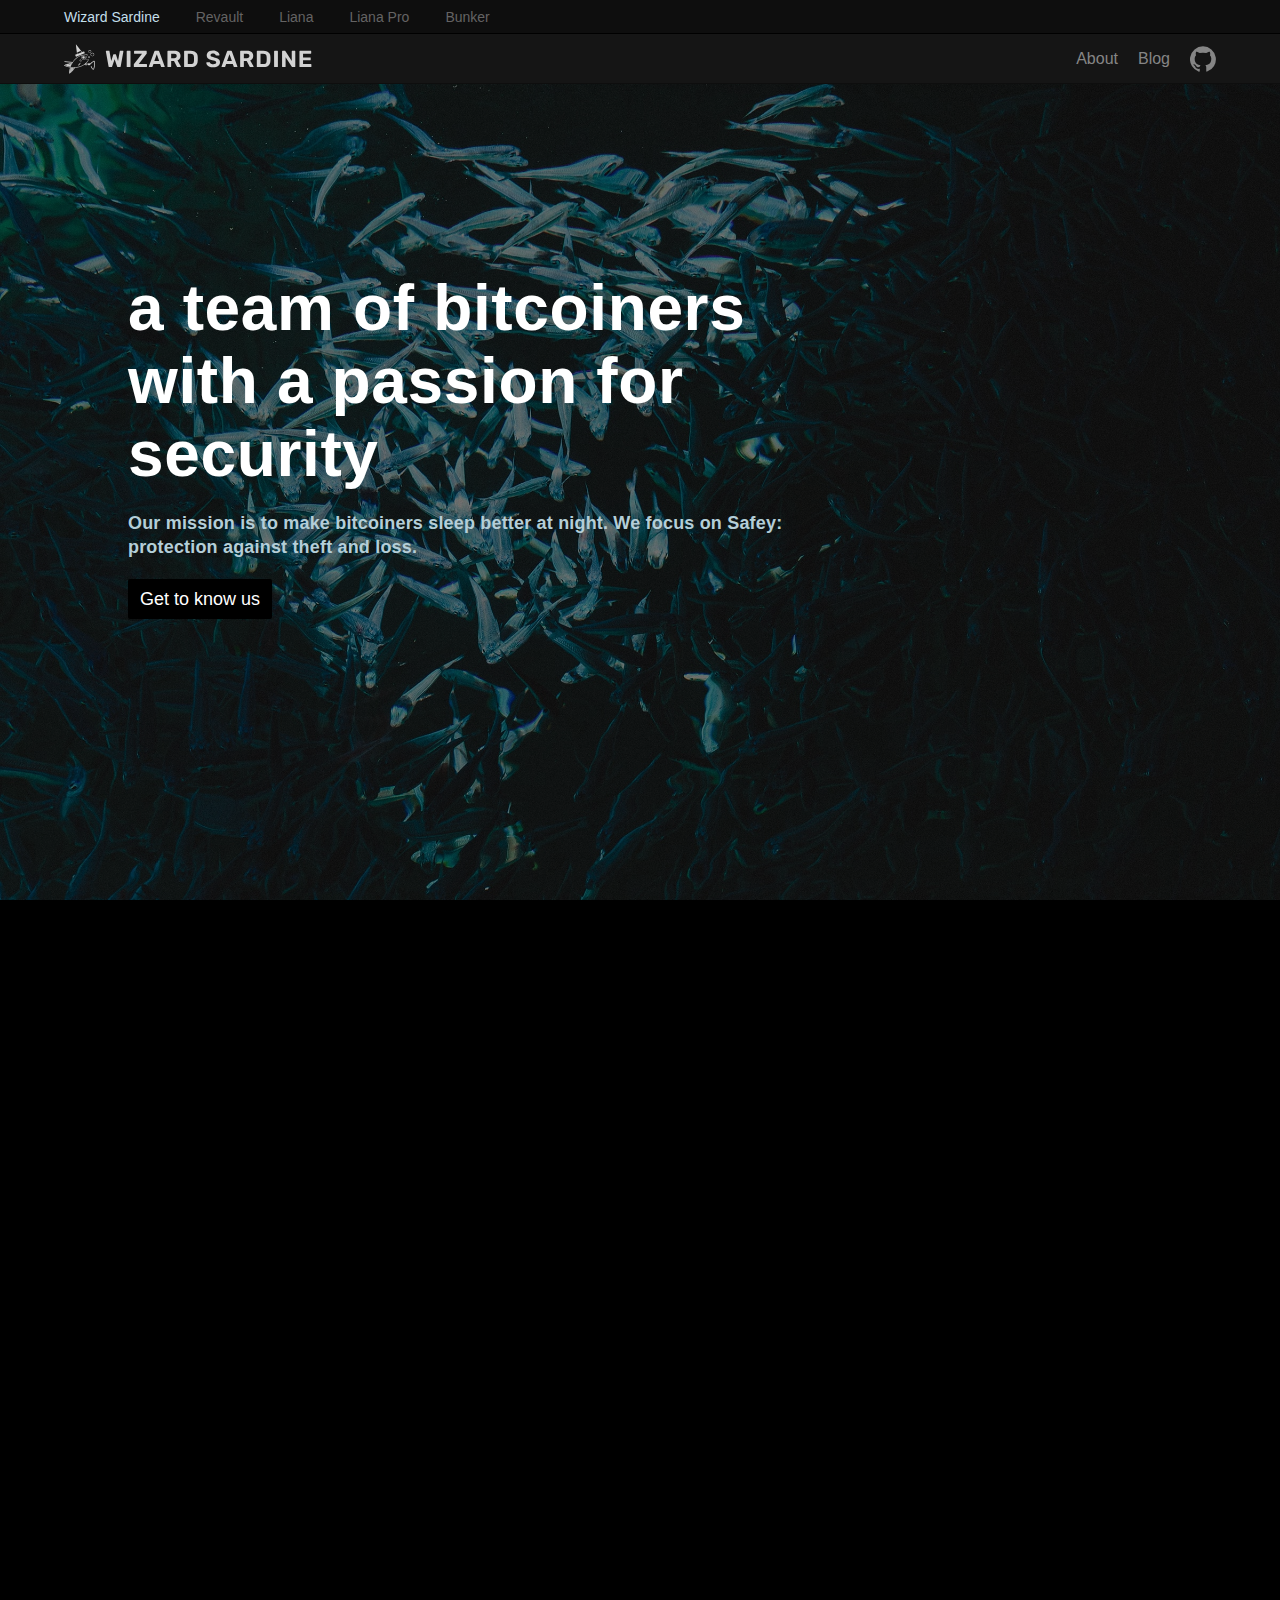
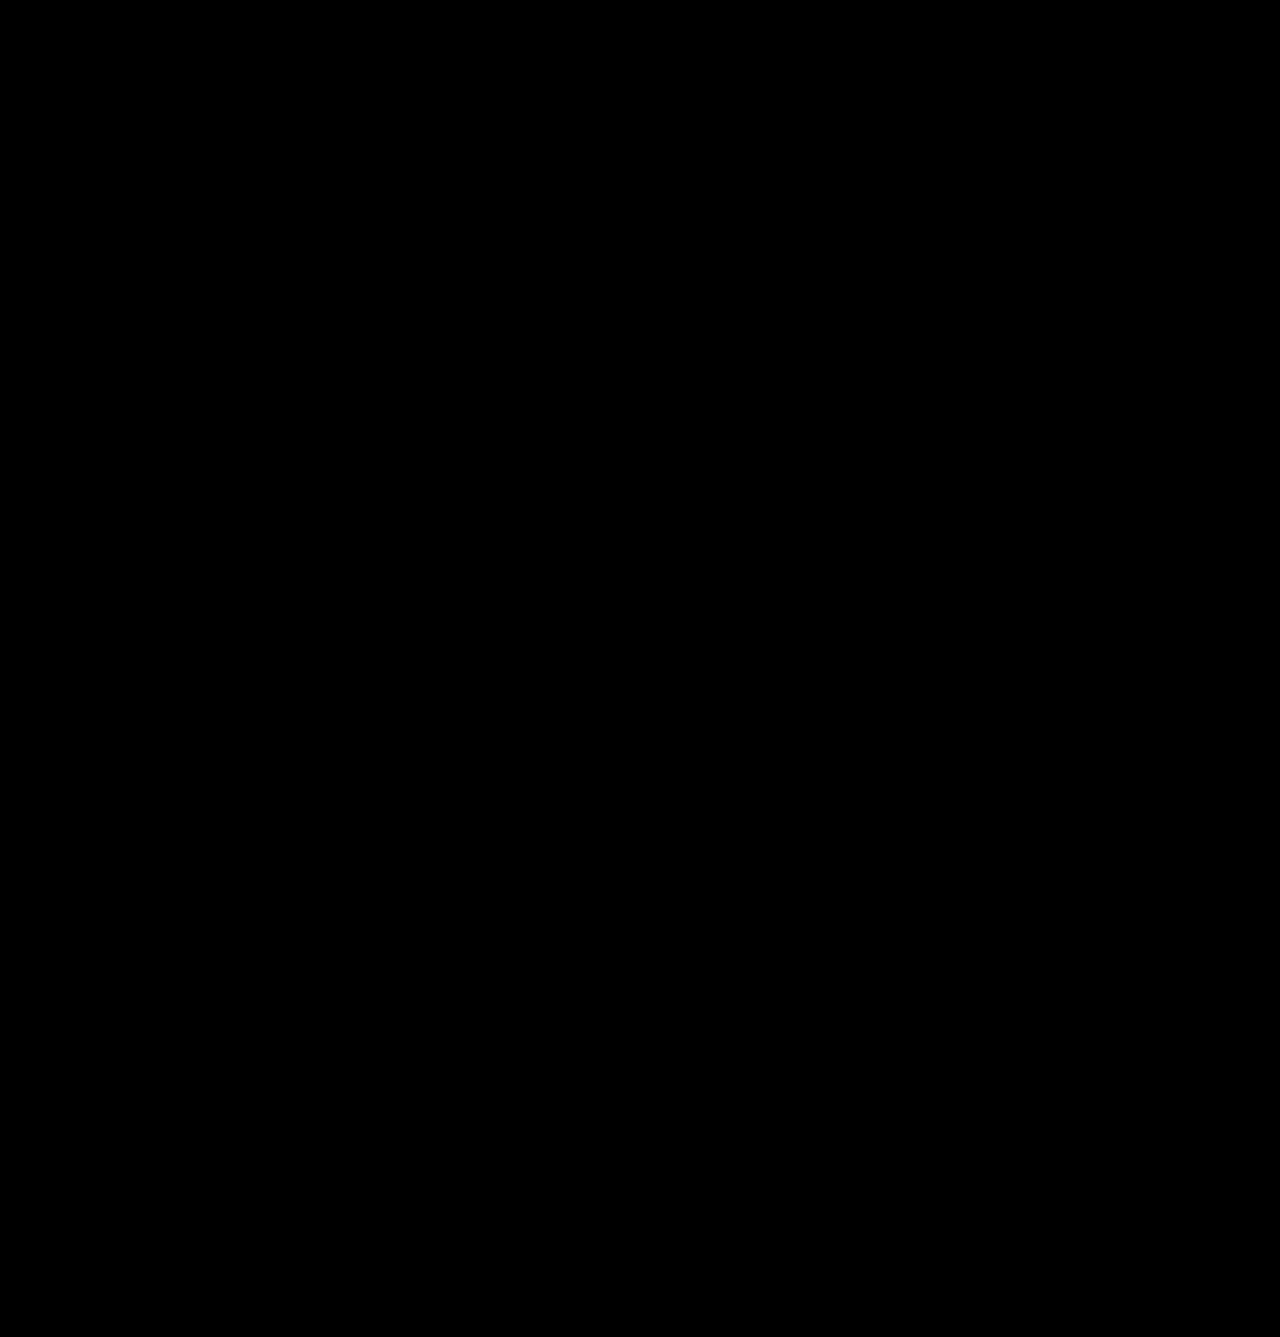
<file: index.html>
<!DOCTYPE html>
<html lang="en">

<head>
    <meta charset="UTF-8">
    <meta http-equiv="X-UA-Compatible" content="IE=edge">
    <meta name="viewport" content="width=device-width, initial-scale=1.0">
    <meta name="description" content="a team of bitcoiners with a passion for security" />
    <meta name="keywords" content="WIZARD SARDINE REVAULT CUSTODY BITCOIN SOLUTION PROTOCOL SECURE" />
    <meta name="author" content="India Rodeia" />
    <!-- For social sharing -->
    <meta property="og:url" content="https://www.revault.dev" />
    <meta property="og:title" content="Revault" />
    <meta property="og:description" content="a team of bitcoiners with a passion for security" />
    <!-- TODO: social sharing -->
    <meta property="og:image"
        content="https://terinovazores.pt/sites/default/files/portfolio/Revault_logo_couleur.png" />
    <meta property="og:site_name" content="Wizard Sardine - a team of bitcoiners with a passion for security" />
    <meta property="og:type" content="website" />
    <meta name="twitter:title" content="Wizard Sardine" />
    <meta name="twitter:site" content="https://twitter.com/revaultdev" />
    <meta name="twitter:description" content="a team of bitcoiners with a passion for security," />
    <meta name="twitter:card" content="summary" />
    <!-- Favicon -->
    <link rel="apple-touch-icon" sizes="180x180" href="assets/favicon/apple-touch-icon.png">
    <link rel="icon" type="image/png" sizes="32x32" href="assets/favicon/favicon-32x32.png">
    <link rel="icon" type="image/png" sizes="16x16" href="assets/favicon/favicon-16x16.png">
    <link rel="mask-icon" href="assets/favicon/safari-pinned-tab.svg" color="#000000">
    <link rel="shortcut icon" href="assets/favicon/favicon.ico">
    <meta name="msapplication-TileColor" content="#000000">
    <meta name="msapplication-config" content="assets/favicon/browserconfig.xml">
    <meta name="theme-color" content="#ffffff">
    <link rel="icon" type="image/x-icon" href="assets/favicon/favicon.ico">

    <!-- TODO: fix font imports -->
    <link href="https://fonts.cdnfonts.com/css/satoshi" rel="stylesheet">
    <link rel="preconnect" href="https://fonts.googleapis.com">
    <link rel="preconnect" href="https://fonts.gstatic.com" crossorigin>
    <link
        href="https://fonts.googleapis.com/css2?family=Poppins:ital,wght@0,200;0,300;0,400;0,500;0,600;0,700;0,800;0,900;1,200;1,300;1,400;1,500;1,600;1,700;1,800;1,900&display=swap"
        rel="stylesheet">
    <!-- Styles -->
    <link rel="stylesheet" href="css/style.css">
    <title>Wizard Sardine</title>
</head>

<body>
    <header>

        <div class="top-header">
            <nav id="products-menu">
                <ul>
                    <li class="product-menu-item active"><a title="Wizard Sardine" href="#">Wizard Sardine</a></li>
                    <li class="product-menu-item"><a title="Revault" href="https://revault.dev/"
                            target="_blank">Revault</a></li>
                    <li class="product-menu-item disabled"><a title="Liana" href="#">Liana</a></li>
                    <li class="product-menu-item disabled"><a title="Liana Pro" href="#">Liana Pro</a></li>
                    <li class="product-menu-item disabled"><a title="Bunker" href="#">Bunker</a></li>
                </ul>

            </nav>
        </div>

        <div class="bottom-header">

            <a href="#banner">
                <div class="logo-and-text">
                    <img src="assets/images/logo_wizardsardine.svg" id="main-logo" alt="Wizard Sardine Logo">
                    <img src="assets/images/text_wizardsardine.svg" id="logo-name" alt="Wizard Sardine">
                    <!-- <p id="logo-name">Wizard Sardine</p> -->
                </div>
            </a>

            <nav id="desktop-menu">
                <ul>
                    <li class="menu-item"><a title="About" href="html/about.html">About</a></li>
                    <li class="menu-item"><a title="Blog" href="html/blog.html">Blog</a></li>
                    <li class="menu-item menu-git"><a title="Github" href="https://github.com/revault" target="_blank">
                            <img src="assets/images/icons/icon_github_grey.svg" alt="Github"></a>
                    </li>
                </ul>

            </nav>

            <!-- Icon Menu Hamburguer -->
            <!--  <div id="icon-hamburguer">
                <span></span>
                <span></span>
                <span></span>
                <span></span>
            </div> -->
            <!-- Menu mobile -->
            <!-- <div id="mobile-menu">
                <nav>
                    <ul>
                        <li class="mobile-menu-item"><a title="What is Revault" href="#whatIsRevault">What is
                                Revault</a>
                        </li>
                        <li class="mobile-menu-item"><a title="How does it work" href="#howItWorks">How does it work</a>
                        </li>
                        <li class="mobile-menu-item disabled"><a title="Wizardsardine">Wizardsardine <span
                                    id="coming-text">(soon!)</span></a>
                        </li>
                        <li class="mobile-menu-item"><a title="Get in touch" href="#call2action">Get in touch</a></li>
                    </ul>
                </nav>
            </div>
        </div> -->

    </header>

    <main>
        <section id="banner">
            <div class="overlay">
                <div class="banner-wrapper">
                    <h1>a team of bitcoiners with a passion for security</h1>
                    <p class="description">Our mission is to make bitcoiners sleep better at night. We focus on Safey:
                        protection against theft and loss.</p>
                    <a title="Get to know us" href="html/about.html" class="btn-primary">Get to know us</a>
                </div>
            </div>
            </div>
        </section>

        <section id="solutions">

            <h2>solutions</h2>

            <div class="flex-grid">

                <div class="gradient-wrapper">
                    <div class="card">
                        <div class="img-holder revault">
                            <div class="overlay">
                                <img src="assets/images/logo_revault_white.svg" alt="Revault">
                            </div>
                        </div>
                        <div class="card-text-area">
                            <h4>Revault</h4>
                            <p>A complete custody solution using Bitcoin smart contracts.</p>
                        </div>
                    </div>
                </div>
                <div class="gradient-wrapper">
                    <div class="card">
                        <div class="corner-coming-soon">
                            <h5>Liana Pro</h5>
                            <span>(Coming soon!)</span>
                        </div>
                        <div class="img-holder liana">
                            <div class="overlay">
                                <img src="assets/images/logo_liana.svg" alt="Liana">
                            </div>
                        </div>
                        <div class="card-text-area">
                            <h4>Liana</h4>
                            <p>A modern wallet for inheritance, backups, and more.</p>
                        </div>
                    </div>
                </div>
                <div class="gradient-wrapper">
                    <div class="card">
                        <div class="img-holder bunker">
                            <div class="overlay">
                                <img src="assets/images/logo_bunker.svg" alt="Bunker">
                            </div>
                        </div>
                        <div class="card-text-area">
                            <h4>Bunker</h4>
                            <p>A Bunker with nice people in it that provide every service you mays need.</p>
                        </div>
                    </div>
                </div>
            </div>
        </section>

        <!-- 2nd option Solutions -->
        <!-- <section id="solutions-opt2">

            <h2>solutions</h2>

            <div class="grid-solutions">
                <div class="gradient-wrapper">
                    <div class="each-solution revault">
                        <div class="overlay">
                            <h4>Revault</h4>
                            <p class="description-solution">A complete custody solution using Bitcoin smart contracts.
                            </p>
                        </div>
                    </div>
                </div>
                <div class="gradient-wrapper">
                    <div class="each-solution liana">
                        <div class="overlay">
                            <h4>Liana</h4>
                            <p class="description-solution">A modern wallet for inheritance, backups, and more.
                            </p>
                        </div>
                    </div>
                </div>
                <div class="gradient-wrapper">
                    <div class="each-solution bunker">
                        <div class="overlay">
                            <h4>Bunker</h4>
                            <p class="description-solution">A Bunker with nice people in it that provide every service
                                you mays need.
                            </p>
                        </div>
                    </div>
                </div>
                <div class="gradient-wrapper">
                    <div class="each-solution lianapro">
                        <div class="overlay">
                            <h4>Liana Pro</h4>
                            <p class="description-solution">The pro version of a modern wallet for inheritance, backups,
                                and more.
                            </p>
                        </div>
                    </div>
                </div>
            </div>
        </section> -->

        <section id="contact">

            <h2>let's talk</h2>
            <p class="contact-description">Want to know more about our solutions? Our company? Or just want to know
                something? Drop us an email below</p>
            <a class="btn-primary btn-icon" href="#" target="_blank">
                hello@wizardsardine.com
                <img src="assets/images/icons/icon_mail.svg">
            </a>

        </section>

        <section id="blog-recent">

            <h2>Learn more with us</h2>

            <div class="flex-grid">

                <div class="card">
                    <div class="img-holder">
                        <img class="cover-img" src="assets/images/blog.jpg" alt="Article Image">
                        <div class="chips-wrapper">
                            <div class="chip">Bitcoin</div>
                            <div class="chip">Mining</div>
                        </div>
                    </div>
                    <div class="card-text-area">
                        <h4>Mining Your Own Bitcoin: Why Do It?</h4>
                        <p>There are lots of reasons why someone chooses to mine bitcoin. This article overviews the
                            most common incentives to be a miner.</p>
                        <a class="btn-read" href="html/blog.html">Read the article > </a>
                    </div>
                </div>
                <div class="card">
                    <div class="img-holder">
                        <img class="cover-img" src="assets/images/blog.jpg" alt="Article Image">
                        <div class="chips-wrapper">
                            <div class="chip">Bitcoin</div>
                            <div class="chip">Mining</div>
                        </div>
                    </div>
                    <div class="card-text-area">
                        <h4>Mining Your Own Bitcoin: Why Do It?</h4>
                        <p>There are lots of reasons why someone chooses to mine bitcoin. This article overviews the
                            most common incentives to be a miner.</p>
                        <a class="btn-read" href="html/blog.html">Read the article > </a>

                    </div>
                </div>
                <div class="card">
                    <div class="img-holder">
                        <img class="cover-img" src="assets/images/blog.jpg" alt="Article Image">
                        <div class="chips-wrapper">
                            <div class="chip">Bitcoin</div>
                            <div class="chip">Mining</div>
                        </div>
                    </div>
                    <div class="card-text-area">
                        <h4>Mining Your Own Bitcoin: Why Do It?</h4>
                        <p>There are lots of reasons why someone chooses to mine bitcoin. This article overviews the
                            most common incentives to be a miner.</p>
                        <a class="btn-read" href="html/blog.html">Read the article > </a>
                    </div>
                </div>
            </div>

        </section>



    </main>

    <footer>
        <div class="logo-wrapper">
            <img src="assets/images/logo_wizardsardine.svg" alt="Wizard Sardine Logo">
            <h6 class="logo-name">Wizard Sardine</h6>
            <p id="credits"> © 2022 Wizardsardine LDA</p>
        </div>

        <div class="footer-menu">
            <div class="each-col">
                <ul>
                    <li><a title="Revault" href="https://revault.dev/" target="_blank">Revault</a></li>
                    <li><a title="Liana" href="#">Liana</a></li>
                    <li class="disabled"><a title="Liana Pro" href="#">Liana Pro</a></li>
                    <li class="disabled"><a title="Maxi" href="#">Maxi</a></li>
                    <li><a title="Bunker" href="#">Bunker</a></li>
                </ul>
            </div>
            <div class="each-col">
                <ul>
                    <li><a title="Contact" href="#">Contact</a></li>
                    <li><a title="About" href="#">About</a></li>
                    <li><a title="Blog" href="#">Blog</a></li>
                </ul>
            </div>
            <div class="each-col">
                <h6>Follow us</h6>
                <div class="icons-holder">
                    <a title="Github" href="https://github.com/revault" target="_blank" class="a-icon"><img
                            src="assets/images/icons/icon_github_white.svg" alt="Github"></a>
                    <a title="Twitter" href="https://twitter.com/revaultdev" target="_blank" class="a-icon"><img
                            src="assets/images/icons/icon_twitter.svg" alt="Twitter"></a>
                </div>
            </div>
        </div>
    </footer>
</body>



</html>
</file>
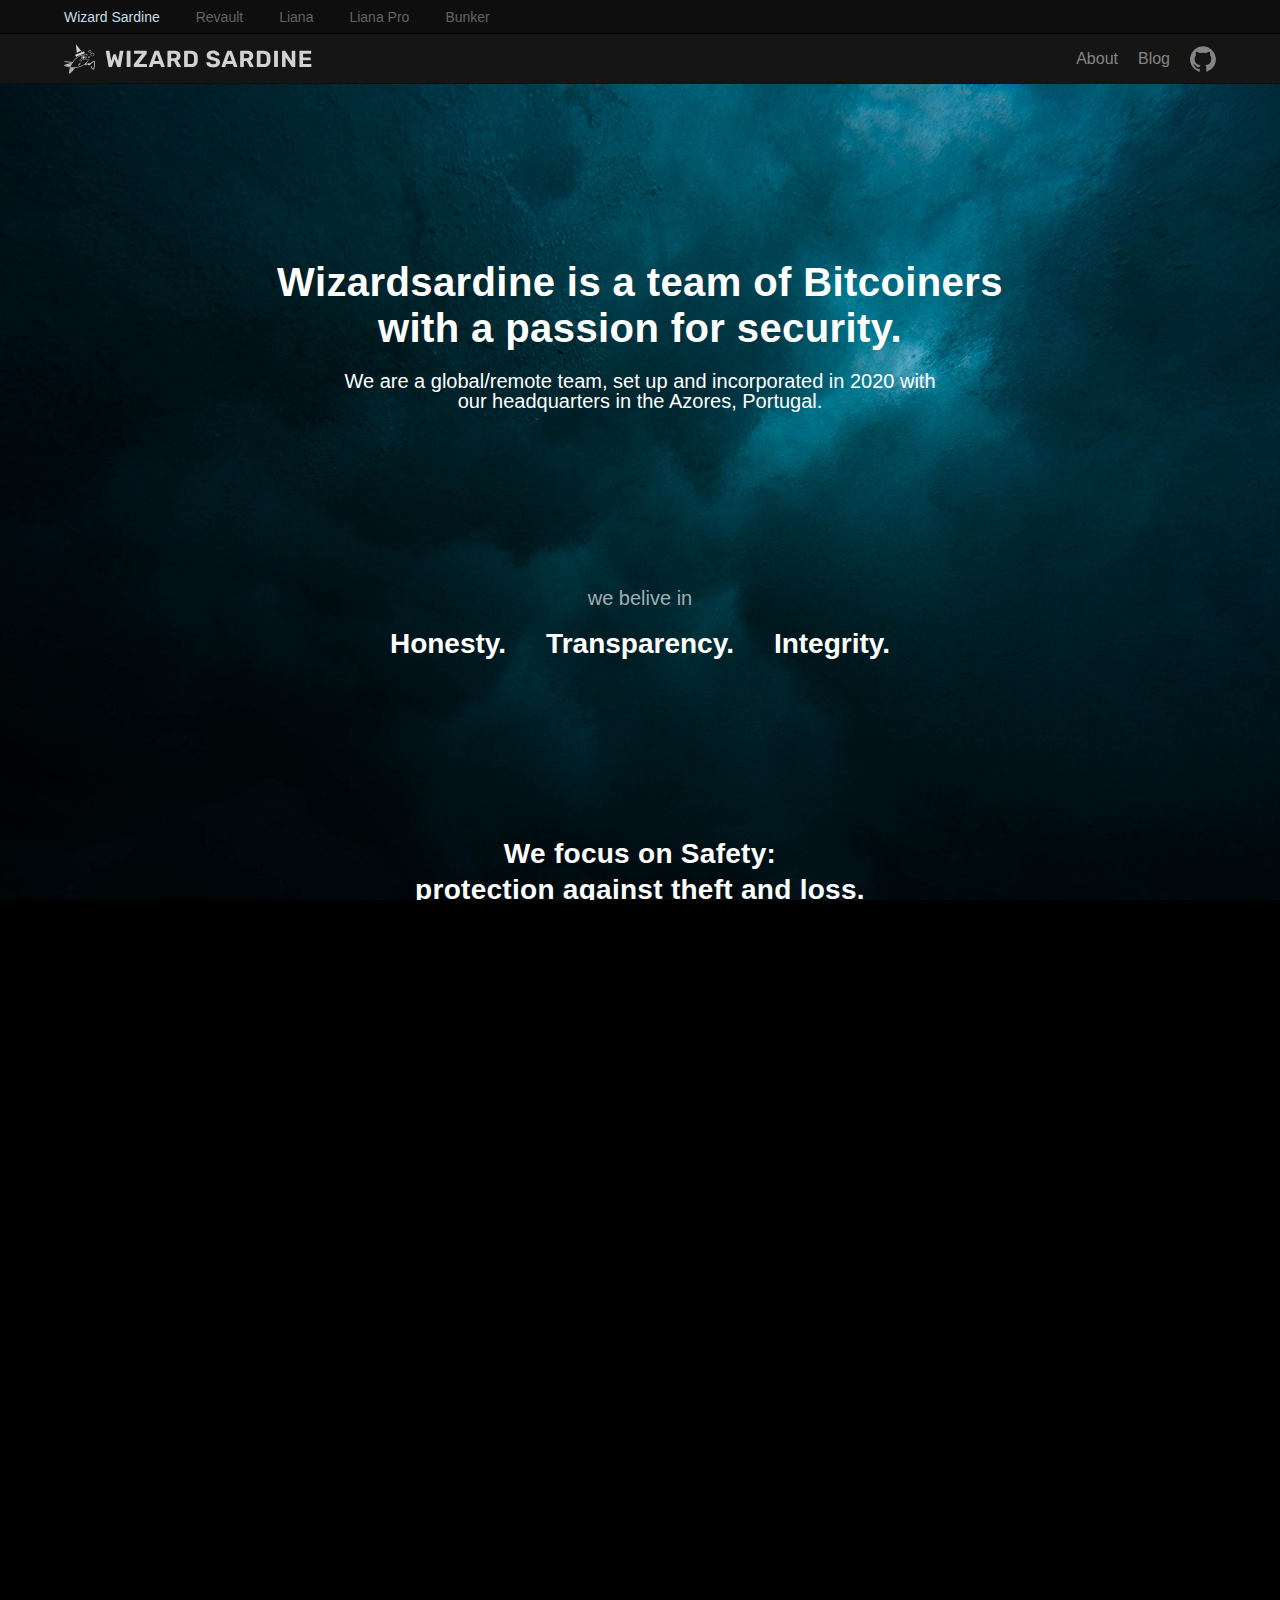
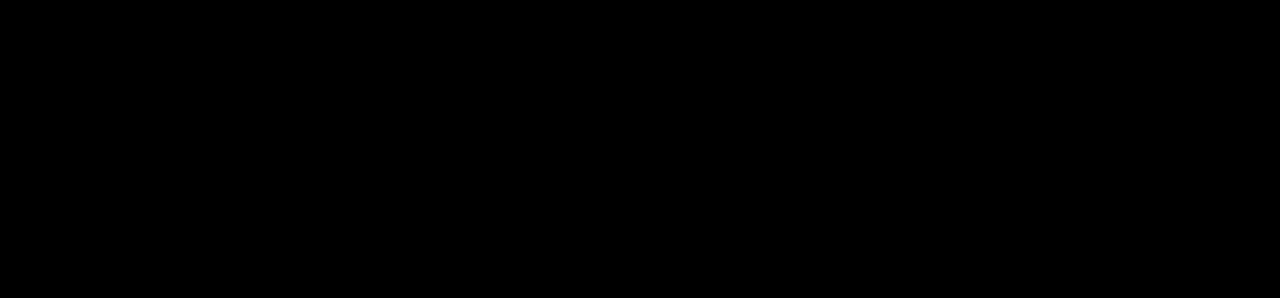
<file: html/about.html>
<!DOCTYPE html>
<html lang="en">

<head>
    <meta charset="UTF-8">
    <meta http-equiv="X-UA-Compatible" content="IE=edge">
    <meta name="viewport" content="width=device-width, initial-scale=1.0">
    <meta name="description" content="a team of bitcoiners with a passion for security" />
    <meta name="keywords" content="WIZARD SARDINE REVAULT CUSTODY BITCOIN SOLUTION PROTOCOL SECURE" />
    <meta name="author" content="India Rodeia" />
    <!-- For social sharing -->
    <meta property="og:url" content="https://www.revault.dev" />
    <meta property="og:title" content="Revault" />
    <meta property="og:description" content="a team of bitcoiners with a passion for security" />
    <!-- TODO: social sharing -->
    <meta property="og:image"
        content="https://terinovazores.pt/sites/default/files/portfolio/Revault_logo_couleur.png" />
    <meta property="og:site_name" content="Wizard Sardine - a team of bitcoiners with a passion for security" />
    <meta property="og:type" content="website" />
    <meta name="twitter:title" content="Wizard Sardine" />
    <meta name="twitter:site" content="https://twitter.com/revaultdev" />
    <meta name="twitter:description" content="a team of bitcoiners with a passion for security," />
    <meta name="twitter:card" content="summary" />
    <!-- Favicon -->
    <link rel="apple-touch-icon" sizes="180x180" href="../assets/favicon/apple-touch-icon.png">
    <link rel="icon" type="image/png" sizes="32x32" href="../assets/favicon/favicon-32x32.png">
    <link rel="icon" type="image/png" sizes="16x16" href="../assets/favicon/favicon-16x16.png">
    <link rel="mask-icon" href="../assets/favicon/safari-pinned-tab.svg" color="#000000">
    <link rel="shortcut icon" href="../assets/favicon/favicon.ico">
    <meta name="msapplication-TileColor" content="#000000">
    <meta name="msapplication-config" content="../assets/favicon/browserconfig.xml">
    <meta name="theme-color" content="#ffffff">
    <link rel="icon" type="image/x-icon" href="../assets/favicon/favicon.ico">

    <!-- TODO: fix font imports -->
    <link href="https://fonts.cdnfonts.com/css/satoshi" rel="stylesheet">
    <link rel="preconnect" href="https://fonts.googleapis.com">
    <link rel="preconnect" href="https://fonts.gstatic.com" crossorigin>
    <link
        href="https://fonts.googleapis.com/css2?family=Poppins:ital,wght@0,200;0,300;0,400;0,500;0,600;0,700;0,800;0,900;1,200;1,300;1,400;1,500;1,600;1,700;1,800;1,900&display=swap"
        rel="stylesheet">
    <!-- Styles -->
    <link rel="stylesheet" href="../css/style.css">
    <link rel="stylesheet" href="../css/about.css">
    <title>About • Wizard Sardine</title>
</head>

<body>
    <header>

        <div class="top-header">
            <nav id="products-menu">
                <ul>
                    <li class="product-menu-item active"><a title="Wizard Sardine" href="#">Wizard Sardine</a></li>
                    <li class="product-menu-item"><a title="Revault" href="https://revault.dev/"
                            target="_blank">Revault</a></li>
                    <li class="product-menu-item disabled"><a title="Liana" href="#">Liana</a></li>
                    <li class="product-menu-item disabled"><a title="Liana Pro" href="#">Liana Pro</a></li>
                    <li class="product-menu-item disabled"><a title="Bunker" href="#">Bunker</a></li>
                </ul>

            </nav>
        </div>

        <div class="bottom-header">

            <a href="../index.html">
                <div class="logo-and-text">
                    <img src="../assets/images/logo_wizardsardine.svg" id="main-logo" alt="Wizard Sardine Logo">
                    <img src="../assets/images/text_wizardsardine.svg" id="logo-name" alt="Wizard Sardine">
                </div>
            </a>

            <nav id="desktop-menu">
                <ul>
                    <li class="menu-item"><a title="About" href="about.html">About</a></li>
                    <li class="menu-item"><a title="Blog" href="blog.html">Blog</a></li>
                    <li class="menu-item menu-git"><a title="Github" href="https://github.com/revault" target="_blank">
                            <img src="../assets/images/icons/icon_github_grey.svg" alt="Github"></a>
                    </li>
                </ul>

            </nav>

        </div>

    </header>

    <main>

        <section id="about">

            <div class="wrapper">
                <h1>Wizardsardine is a team of Bitcoiners with a passion for security.</h1>
                <p class="description1">We are a global/remote team, set up and incorporated in 2020 with our
                    headquarters
                    in the Azores, Portugal.</p>
            </div>

            <div class="wrapper">
                <p class="description2">we belive in</p>
                <div class="wrapper-belives">
                    <h4>Honesty.</h4>
                    <h4>Transparency.</h4>
                    <h4>Integrity.</h4>
                </div>
            </div>

            <div class="wrapper">
                <h2>We focus on Safety: <br />
                    protection against theft and loss.</h2>

                <p class="description2">Our mission is to make bitcoiners sleep better at night, through better
                    protocols,
                    software, processes, user experience
                    and services.</p>
            </div>
        </section>

        <section id="team">

            <h2>Our team</h2>

            <div class="team-grid">

                <div class="team-member">
                    <div class="img-wrapper">
                        <img class="img-cover" src="../assets/images/sardine1.png">
                    </div>
                    <div class="content-member">
                        <div>
                            <h4>Kevin Loaec</h4>
                            <p class="position">CEO</p>

                            <p class="text">Technologist but not a dev, adversarial thinker who think everything is
                                broken.
                                Believes freedom of the individual is
                                paramount.</p>
                        </div>
                        <div class="icons-holder">
                            <a title="Github" href="https://github.com/revault" target="_blank" class="a-icon"><img
                                    src="../assets/images/icons/icon_github_white.svg" alt="Github"></a>
                            <a title="Twitter" href="https://twitter.com/revaultdev" target="_blank" class="a-icon"><img
                                    src="../assets/images/icons/icon_twitter.svg" alt="Twitter"></a>
                        </div>
                    </div>
                </div>

                <div class="team-member">
                    <div class="img-wrapper">
                        <img class="img-cover" src="../assets/images/sardine2.png">
                    </div>
                    <div class="content-member">
                        <div>
                            <h4>Antoine Poinsot</h4>
                            <p class="position">CTO</p>

                            <p class="text">Bitcoin contributor who loves advanced scripts but not broken ones. Wants to
                                become
                                a Greek philosopher when he retires.</p>
                        </div>
                        <div class="icons-holder">
                            <a title="Github" href="https://github.com/revault" target="_blank" class="a-icon"><img
                                    src="../assets/images/icons/icon_github_white.svg" alt="Github"></a>
                            <a title="Twitter" href="https://twitter.com/revaultdev" target="_blank" class="a-icon"><img
                                    src="../assets/images/icons/icon_twitter.svg" alt="Twitter"></a>
                        </div>
                    </div>
                </div>
                <div class="team-member">
                    <div class="img-wrapper">
                        <img class="img-cover" src="../assets/images/sardine3.png">
                    </div>
                    <div class="content-member">
                        <div>
                            <h4>Edouard Paris</h4>
                            <p class="position">Senior DEV</p>
                            <p class="text">Was into Go, now is into Rust. Kinda like Mario, he is the worst enemy of
                                mushrooms.
                            </p>
                        </div>
                        <div class="icons-holder">
                            <a title="Github" href="https://github.com/revault" target="_blank" class="a-icon"><img
                                    src="../assets/images/icons/icon_github_white.svg" alt="Github"></a>
                            <a title="Twitter" href="https://twitter.com/revaultdev" target="_blank" class="a-icon"><img
                                    src="../assets/images/icons/icon_twitter.svg" alt="Twitter"></a>
                        </div>
                    </div>
                </div>
                <div class="team-member">
                    <div class="img-wrapper">
                        <img class="img-cover" src="../assets/images/sardine4.png">
                    </div>
                    <div class="content-member">
                        <div>
                            <h4>Jacob Swambo</h4>
                            <p class="position">DEV</p>

                            <p class="text">He works on his PhD basically.
                                Can we add a bit more about Jacob here?</p>
                        </div>
                        <div class="icons-holder">
                            <a title="Github" href="https://github.com/revault" target="_blank" class="a-icon"><img
                                    src="../assets/images/icons/icon_github_white.svg" alt="Github"></a>
                            <a title="Twitter" href="https://twitter.com/revaultdev" target="_blank" class="a-icon"><img
                                    src="../assets/images/icons/icon_twitter.svg" alt="Twitter"></a>
                        </div>
                    </div>
                </div>
                <div class="team-member">
                    <div class="img-wrapper">
                        <img class="img-cover" src="../assets/images/sardine5.png">
                    </div>
                    <div class="content-member">

                        <div>
                            <h4>Maria Monteiro</h4>
                            <p class="position">Executive Assistant</p>

                            <p class="text">She gets all the things done at Wizard Sardine, is our shadowy super
                                not-coder.
                            </p>
                        </div>
                        <div class="icons-holder">
                            <a title="Github" href="https://github.com/revault" target="_blank" class="a-icon"><img
                                    src="../assets/images/icons/icon_github_white.svg" alt="Github"></a>
                            <a title="Twitter" href="https://twitter.com/revaultdev" target="_blank" class="a-icon"><img
                                    src="../assets/images/icons/icon_twitter.svg" alt="Twitter"></a>
                        </div>
                    </div>
                </div>


            </div>
        </section>

    </main>

    <footer>
        <div class="logo-wrapper">
            <img src="../assets/images/logo_wizardsardine.svg" alt="Wizard Sardine Logo">
            <h6 class="logo-name">Wizard Sardine</h6>
            <p id="credits"> © 2022 Wizardsardine LDA</p>
        </div>

        <div class="footer-menu">
            <div class="each-col">
                <ul>
                    <li><a title="Revault" href="https://revault.dev/" target="_blank">Revault</a></li>
                    <li><a title="Liana" href="#">Liana</a></li>
                    <li class="disabled"><a title="Liana Pro" href="#">Liana Pro</a></li>
                    <li class="disabled"><a title="Maxi" href="#">Maxi</a></li>
                    <li><a title="Bunker" href="#">Bunker</a></li>
                </ul>
            </div>
            <div class="each-col">
                <ul>
                    <li><a title="Contact" href="#">Contact</a></li>
                    <li><a title="About" href="#">About</a></li>
                    <li><a title="Blog" href="#">Blog</a></li>
                </ul>
            </div>
            <div class="each-col">
                <h6>Follow us</h6>
                <div class="icons-holder">
                    <a title="Github" href="https://github.com/revault" target="_blank" class="a-icon"><img
                            src="../assets/images/icons/icon_github_white.svg" alt="Github"></a>
                    <a title="Twitter" href="https://twitter.com/revaultdev" target="_blank" class="a-icon"><img
                            src="../assets/images/icons/icon_twitter.svg" alt="Twitter"></a>
                </div>
            </div>
        </div>
    </footer>

</body>

</html>
</file>
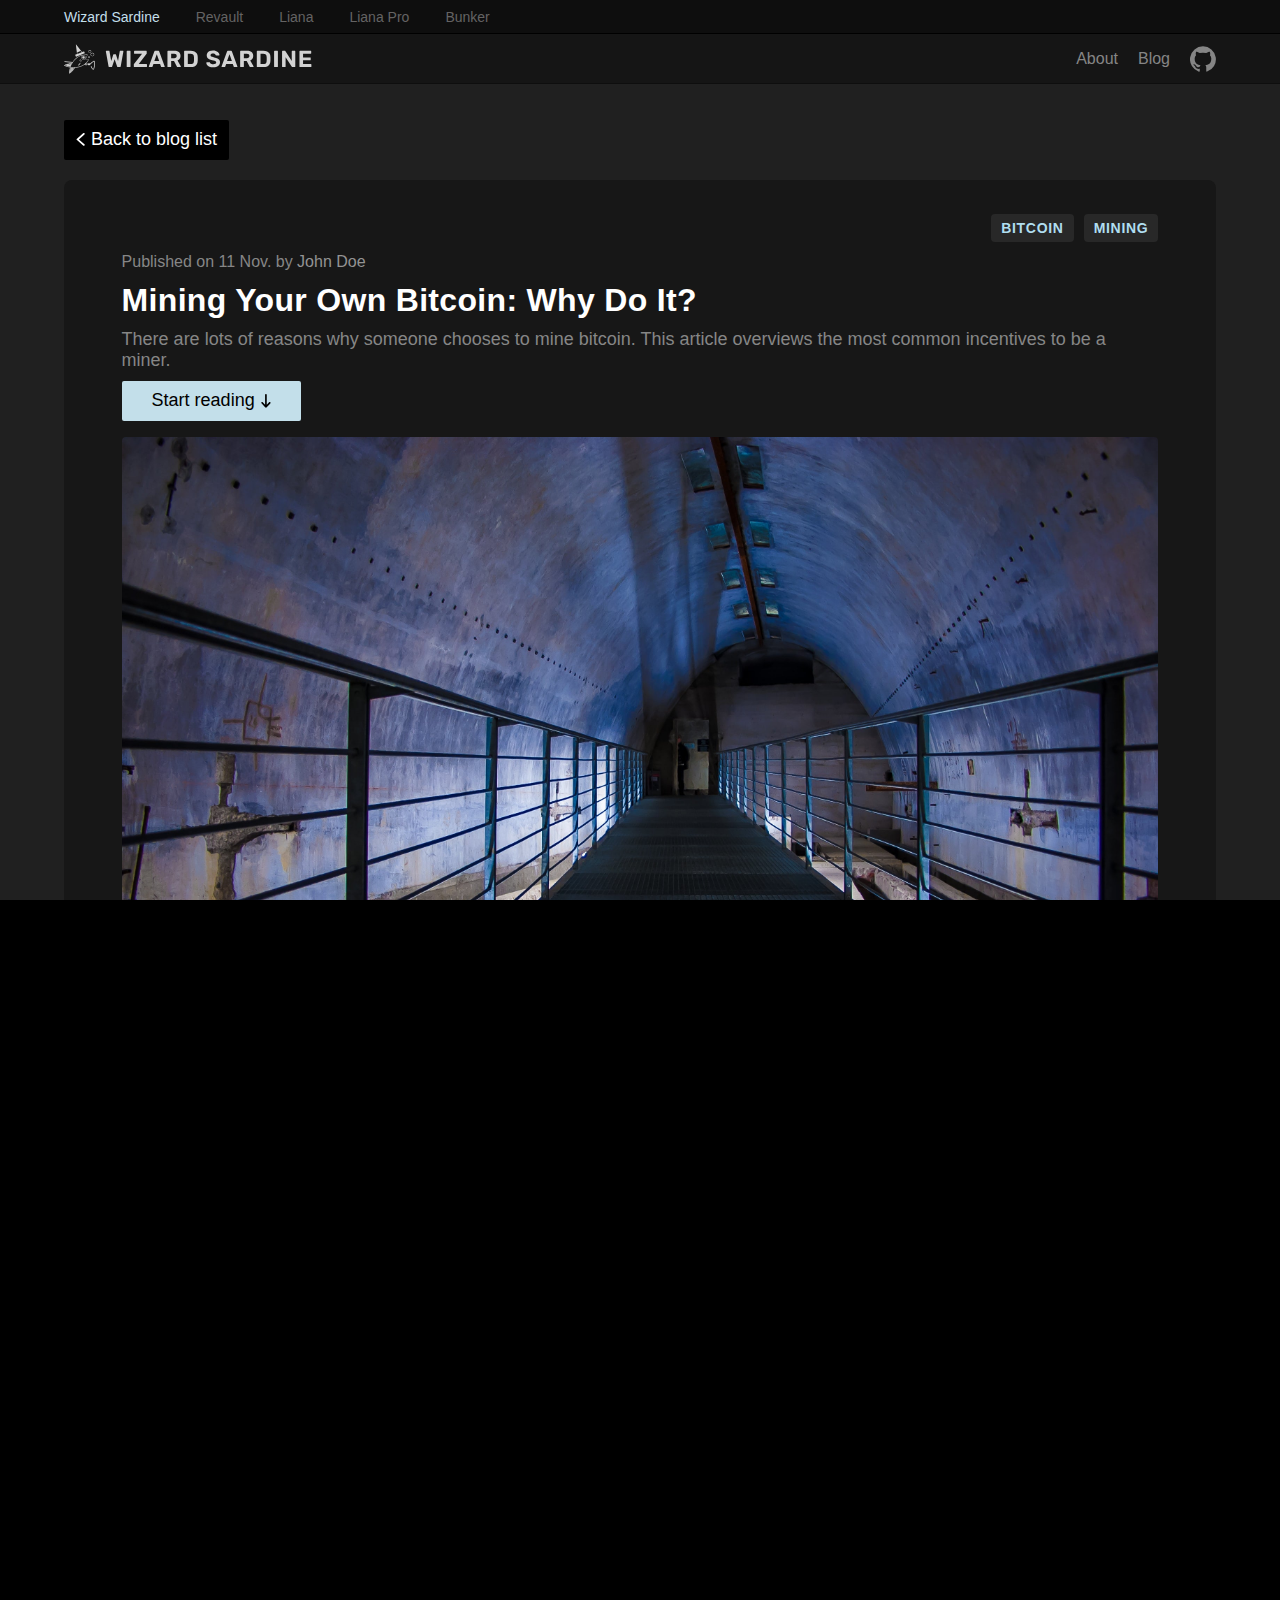
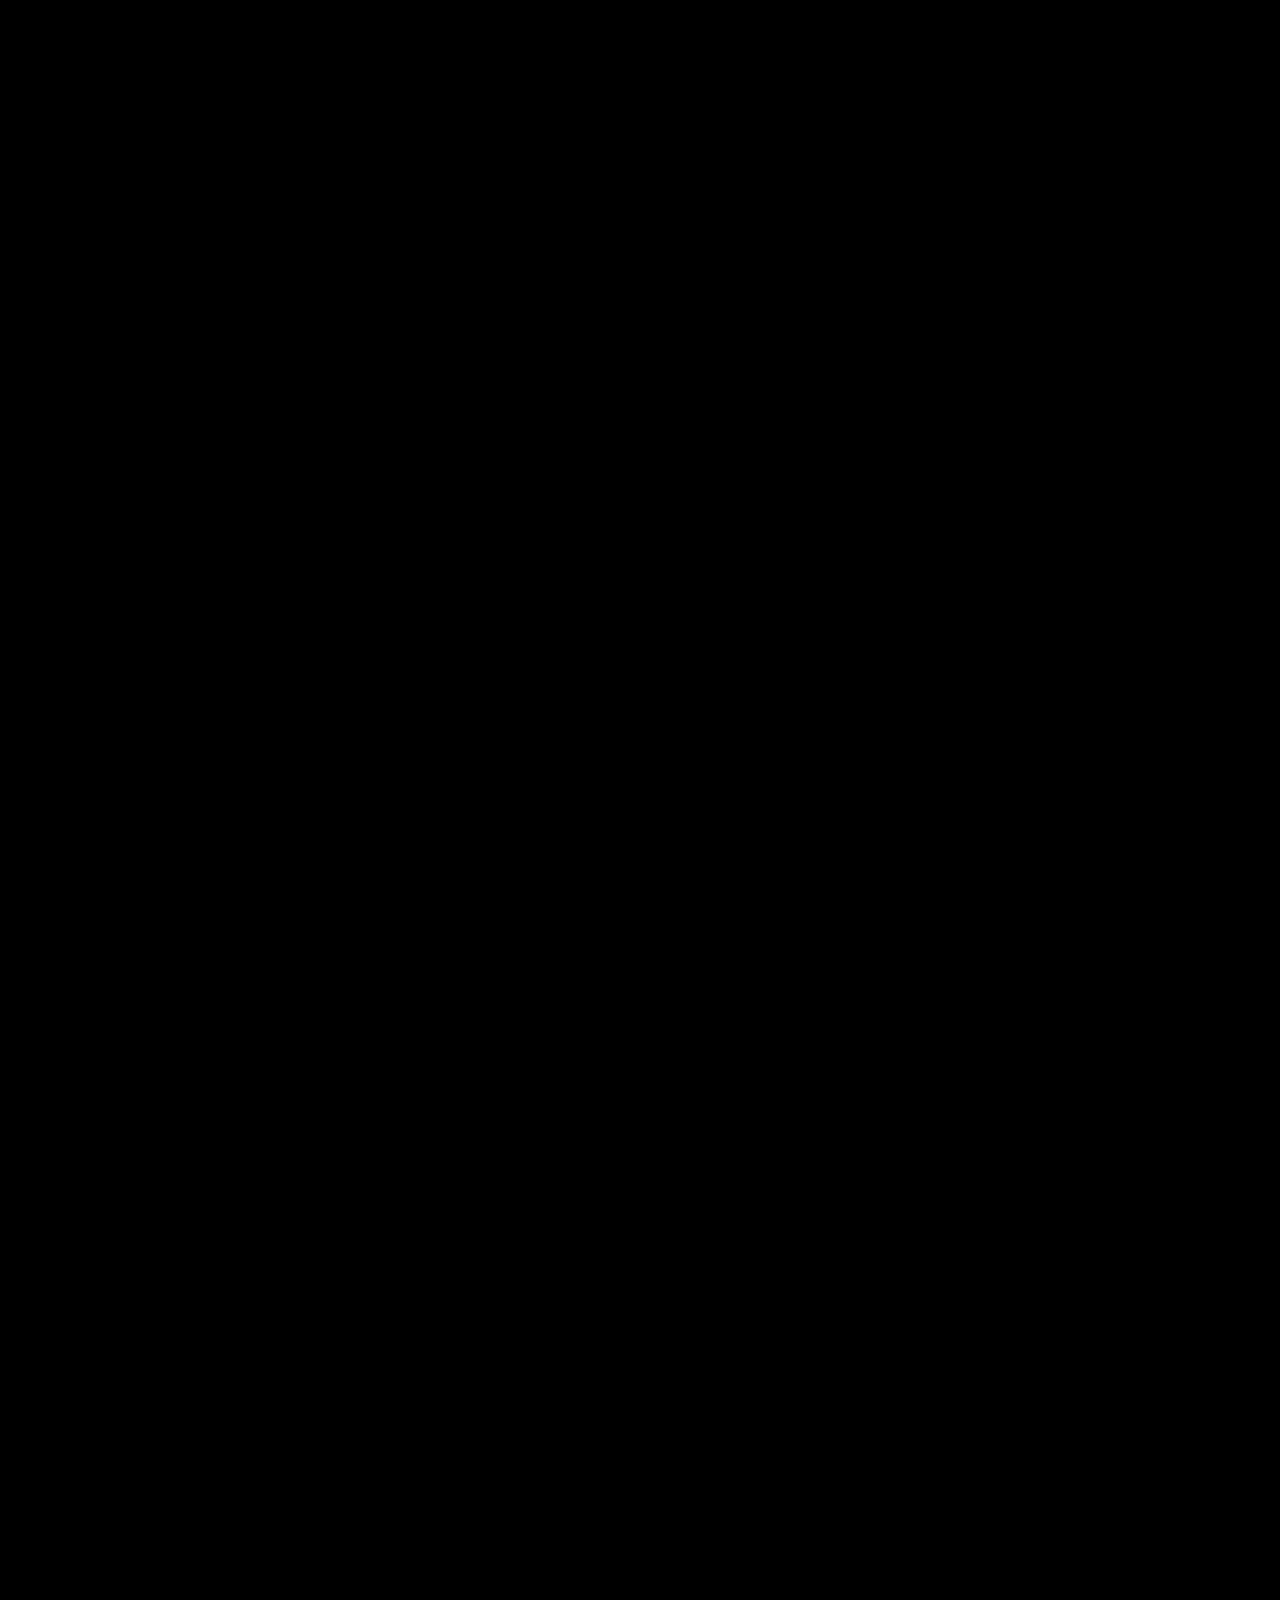
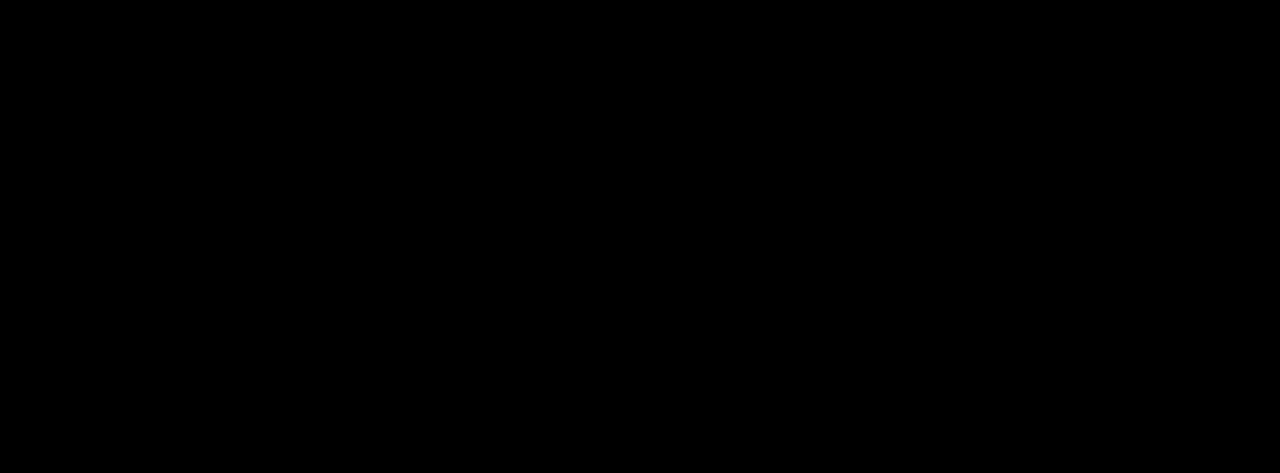
<file: html/article.html>
<!DOCTYPE html>
<html lang="en">

<head>
    <meta charset="UTF-8">
    <meta http-equiv="X-UA-Compatible" content="IE=edge">
    <meta name="viewport" content="width=device-width, initial-scale=1.0">
    <meta name="description" content="a team of bitcoiners with a passion for security" />
    <meta name="keywords" content="WIZARD SARDINE REVAULT CUSTODY BITCOIN SOLUTION PROTOCOL SECURE" />
    <meta name="author" content="India Rodeia" />
    <!-- For social sharing -->
    <meta property="og:url" content="https://www.revault.dev" />
    <meta property="og:title" content="Revault" />
    <meta property="og:description" content="a team of bitcoiners with a passion for security" />
    <!-- TODO: social sharing -->
    <meta property="og:image"
        content="https://terinovazores.pt/sites/default/files/portfolio/Revault_logo_couleur.png" />
    <meta property="og:site_name" content="Wizard Sardine - a team of bitcoiners with a passion for security" />
    <meta property="og:type" content="website" />
    <meta name="twitter:title" content="Wizard Sardine" />
    <meta name="twitter:site" content="https://twitter.com/revaultdev" />
    <meta name="twitter:description" content="a team of bitcoiners with a passion for security," />
    <meta name="twitter:card" content="summary" />
    <!-- Favicon -->
    <link rel="apple-touch-icon" sizes="180x180" href="../assets/favicon/apple-touch-icon.png">
    <link rel="icon" type="image/png" sizes="32x32" href="../assets/favicon/favicon-32x32.png">
    <link rel="icon" type="image/png" sizes="16x16" href="../assets/favicon/favicon-16x16.png">
    <link rel="mask-icon" href="../assets/favicon/safari-pinned-tab.svg" color="#000000">
    <link rel="shortcut icon" href="../assets/favicon/favicon.ico">
    <meta name="msapplication-TileColor" content="#000000">
    <meta name="msapplication-config" content="../assets/favicon/browserconfig.xml">
    <meta name="theme-color" content="#ffffff">
    <link rel="icon" type="image/x-icon" href="../assets/favicon/favicon.ico">

    <!-- TODO: fix font imports -->
    <link href="https://fonts.cdnfonts.com/css/satoshi" rel="stylesheet">
    <link rel="preconnect" href="https://fonts.googleapis.com">
    <link rel="preconnect" href="https://fonts.gstatic.com" crossorigin>
    <link
        href="https://fonts.googleapis.com/css2?family=Poppins:ital,wght@0,200;0,300;0,400;0,500;0,600;0,700;0,800;0,900;1,200;1,300;1,400;1,500;1,600;1,700;1,800;1,900&display=swap"
        rel="stylesheet">
    <!-- Styles -->
    <link rel="stylesheet" href="../css/style.css">
    <link rel="stylesheet" href="../css/article.css">
    <title>Article • Wizard Sardine</title>
</head>

<body>
    <header>

        <div class="top-header">
            <nav id="products-menu">
                <ul>
                    <li class="product-menu-item active"><a title="Wizard Sardine" href="#">Wizard Sardine</a></li>
                    <li class="product-menu-item"><a title="Revault" href="https://revault.dev/"
                            target="_blank">Revault</a></li>
                    <li class="product-menu-item disabled"><a title="Liana" href="#">Liana</a></li>
                    <li class="product-menu-item disabled"><a title="Liana Pro" href="#">Liana Pro</a></li>
                    <li class="product-menu-item disabled"><a title="Bunker" href="#">Bunker</a></li>
                </ul>

            </nav>
        </div>

        <div class="bottom-header">

            <a href="../index.html">
                <div class="logo-and-text">
                    <img src="../assets/images/logo_wizardsardine.svg" id="main-logo" alt="Wizard Sardine Logo">
                    <img src="../assets/images/text_wizardsardine.svg" id="logo-name" alt="Wizard Sardine">
                    <!-- <p id="logo-name">Wizard Sardine</p> -->
                </div>
            </a>

            <nav id="desktop-menu">
                <ul>
                    <li class="menu-item"><a title="About" href="about.html">About</a></li>
                    <li class="menu-item"><a title="Blog" href="blog.html">Blog</a></li>
                    <li class="menu-item menu-git"><a title="Github" href="https://github.com/revault" target="_blank">
                            <img src="../assets/images/icons/icon_github_grey.svg" alt="Github"></a>
                    </li>
                </ul>

            </nav>

            <!-- Icon Menu Hamburguer -->
            <!-- <div id="icon-hamburguer">
                <span></span>
                <span></span>
                <span></span>
                <span></span>
            </div> -->
            <!-- Menu mobile -->
            <!--  <div id="mobile-menu">
                <nav>
                    <ul>
                        <li class="mobile-menu-item"><a title="What is Revault" href="#whatIsRevault">What is
                                Revault</a>
                        </li>
                        <li class="mobile-menu-item"><a title="How does it work" href="#howItWorks">How does it work</a>
                        </li>
                        <li class="mobile-menu-item disabled"><a title="Wizardsardine">Wizardsardine <span
                                    id="coming-text">(soon!)</span></a>
                        </li>
                        <li class="mobile-menu-item"><a title="Get in touch" href="#call2action">Get in touch</a></li>
                    </ul>
                </nav>
            </div> -->
        </div>

    </header>

    <main>
        <section id="article-page">

            <div class="article-actions">
                <a class="btn-primary" href="blog.html">
                    <img src="../assets/images/icons/icon_back.svg" alt="Back to blog list" width="9px">
                    Back to blog list</a>
                <!--  <a href="#">Light mode</a> -->

            </div>

            <!-- Article -->
            <div class="article">

                <!-- Header -->
                <div class="article-header">
                    <div class="chips-wrapper">
                        <div class="chip">Bitcoin</div>
                        <div class="chip">Mining</div>
                    </div>
                    <p class="date">Published on 11 Nov. by <span>John Doe</span></span></p>
                    <h1 class="article-title">Mining Your Own Bitcoin: Why Do It?</h1>
                    <h3 class="article-description">There are lots of reasons why someone chooses to mine bitcoin. This
                        article overviews the most common incentives to be a
                        miner.</h3>
                    <a href="#articleContent" class="btn-secondary btn-icon">
                        Start reading
                        <img src="../assets/images/icons/icon_arrow_down.svg" alt="Start reading" height="14px">

                    </a>


                    <div class="cover-img">
                        <section id="articleContent"></section>
                        <div class="cover-img-wrapper">
                            <img class="img-cover" src="../assets/images/blog.jpg" alt="Blog image cover">
                        </div>
                        <p class="image-description">
                            <span>Picture 1.</span>
                            Random picture of bunker.
                        </p>
                    </div>
                </div>

                <!-- Content (text) -->
                <section class="article-content">
                    <p class="a-text">Almost anyone who’s heard about bitcoin has heard of mining, but most people are
                        unsure why someone – especially an
                        individual at home, for example – would choose to become a miner. Profit is an obvious reason,
                        but many small-scale and
                        at-home miners choose to miner their own bitcoin for many other reasons besides
                        dollar-denominated profits.</p>

                    <p class="a-heading">Heat Exhaust Reuse</p>
                    <p class="a-text">Besides satoshis and noise, mining also creates a lot of one other commodity:
                        heat.
                        Throughout most of bitcoin mining’s history, miners were concerned with containing and
                        discarding their heat exhaust.
                        But that trend has noticeably changed over the past several years as miners are now working to
                        harness and use the heat
                        their machines generate. Heat exhaust reuse offers significant environmental and economical
                        benefits for individual and
                        corporate miners.</p>
                    <p class="a-subheading">Some examples of creative ways miners are reusing their heat exhaust:</p>
                    <ul class="a-list">
                        <li class="a-list-item">
                            <strong>Pools: </strong>several miners have designed systems that used heat exchangers to
                            transfer the heat generated from their machines
                            to warm their swimming pools. Here’s one example of a large swimming pool heated by mining
                            machines. One of the most
                            iconic versions of this use case for heat is the <a class="a-link">SPA-256</a> designed by
                            Jesse Peltan of HODL Ranch.
                        </li>
                        <li class="a-list-item">
                            <strong>Greenhouses: </strong>Using heat exhaust to warm a greenhouse is an incredibly
                            effective means of maintaining a healthy enclosed
                            garden. <a class="a-link">One example</a> of this is filmed by Kiernan Wright and shared to
                            Twitter, showing his site kept to 86 degrees
                            Fahrenheit.
                        </li>
                    </ul>

                    <a class="a-link">Look at this example here </a>

                    <div class="a-image small">
                        <div class="img-wrapper">
                            <img class="img-cover" src="../assets/images/blog.jpg" alt="Blog Image">
                        </div>
                        <p class="image-description">
                            <span>Picture 1.</span>
                            This is a small picture (Máx. 300px x 300px).
                        </p>
                    </div>
                    <div class="a-image medium">
                        <div class="img-wrapper">
                            <img class="img-cover" src="../assets/images/blog.jpg" alt="Blog Image">
                        </div>
                        <p class="image-description">
                            <span>Picture 1.</span>
                            This is a medium picture (Máx. 500px x 500px).
                        </p>
                    </div>
                    <div class="a-image large">
                        <div class="img-wrapper">
                            <img class="img-cover" src="../assets/images/blog.jpg" alt="Blog Image">
                        </div>
                        <p class="image-description">
                            <span>Picture 1.</span>
                            This is a small picture (Máx. 600px x 600px).

                        </p>
                    </div>

                    <p class="a-text">Lorem ipsum dolor sit amet consectetur. Facilisis vehicula eleifend aliquam massa
                        leo egestas consectetur. Nunc aliquam
                        mauris molestie massa consectetur amet nunc pretium pretium. Consectetur molestie tortor sed
                        magna enim tellus diam. A
                        integer montes cras neque id.</p>

                    <div class="a-caption">
                        <p class="a-caption-text">“This is a caption. Pulvinar quisque ipsum rhoncus et. Sollicitudin
                            mauris nunc quisque facilisi malesuada et dictum.
                            Nulla pulvinar auctor nulla leo tortor consequat. Arcu ipsum blandit quisque suscipit.
                            Pellentesque sapien non at sit
                            sit in sit et. Tortor sed consectetur aliquet cursus.”</p>
                        <p class="a-caption-author">The Bitcoin Journal, John Doe</p>
                    </div>

                    <p class="a-heading">Conclusion</p>

                    <p class="a-text">Lorem ipsum dolor sit amet consectetur. Facilisis vehicula eleifend aliquam massa
                        leo egestas
                        consectetur. Nunc aliquam
                        mauris molestie massa consectetur amet nunc pretium pretium. Consectetur molestie tortor sed
                        magna enim tellus diam.
                        A
                        integer montes cras neque id.</p>

                </section>

                <!-- Footer -->

                <div class="article-footer">
                    <a class="btn-secondary" href="blog.html">Back to blog list</a>
                </div>


            </div>

        </section>



    </main>

    <footer>
        <div class="logo-wrapper">
            <img src="../assets/images/logo_wizardsardine.svg" alt="Wizard Sardine Logo">
            <h6 class="logo-name">Wizard Sardine</h6>
            <p id="credits"> © 2022 Wizardsardine LDA</p>
        </div>

        <div class="footer-menu">
            <div class="each-col">
                <ul>
                    <li><a title="Revault" href="https://revault.dev/" target="_blank">Revault</a></li>
                    <li><a title="Liana" href="#">Liana</a></li>
                    <li class="disabled"><a title="Liana Pro" href="#">Liana Pro</a></li>
                    <li class="disabled"><a title="Maxi" href="#">Maxi</a></li>
                    <li><a title="Bunker" href="#">Bunker</a></li>
                </ul>
            </div>
            <div class="each-col">
                <ul>
                    <li><a title="Contact" href="#">Contact</a></li>
                    <li><a title="About" href="#">About</a></li>
                    <li><a title="Blog" href="#">Blog</a></li>
                </ul>
            </div>
            <div class="each-col">
                <h6>Follow us</h6>
                <div class="icons-holder">
                    <a title="Github" href="https://github.com/revault" target="_blank" class="a-icon"><img
                            src="../assets/images/icons/icon_github_white.svg" alt="Github"></a>
                    <a title="Twitter" href="https://twitter.com/revaultdev" target="_blank" class="a-icon"><img
                            src="../assets/images/icons/icon_twitter.svg" alt="Twitter"></a>
                </div>
            </div>
        </div>
    </footer>

</body>



</html>
</file>
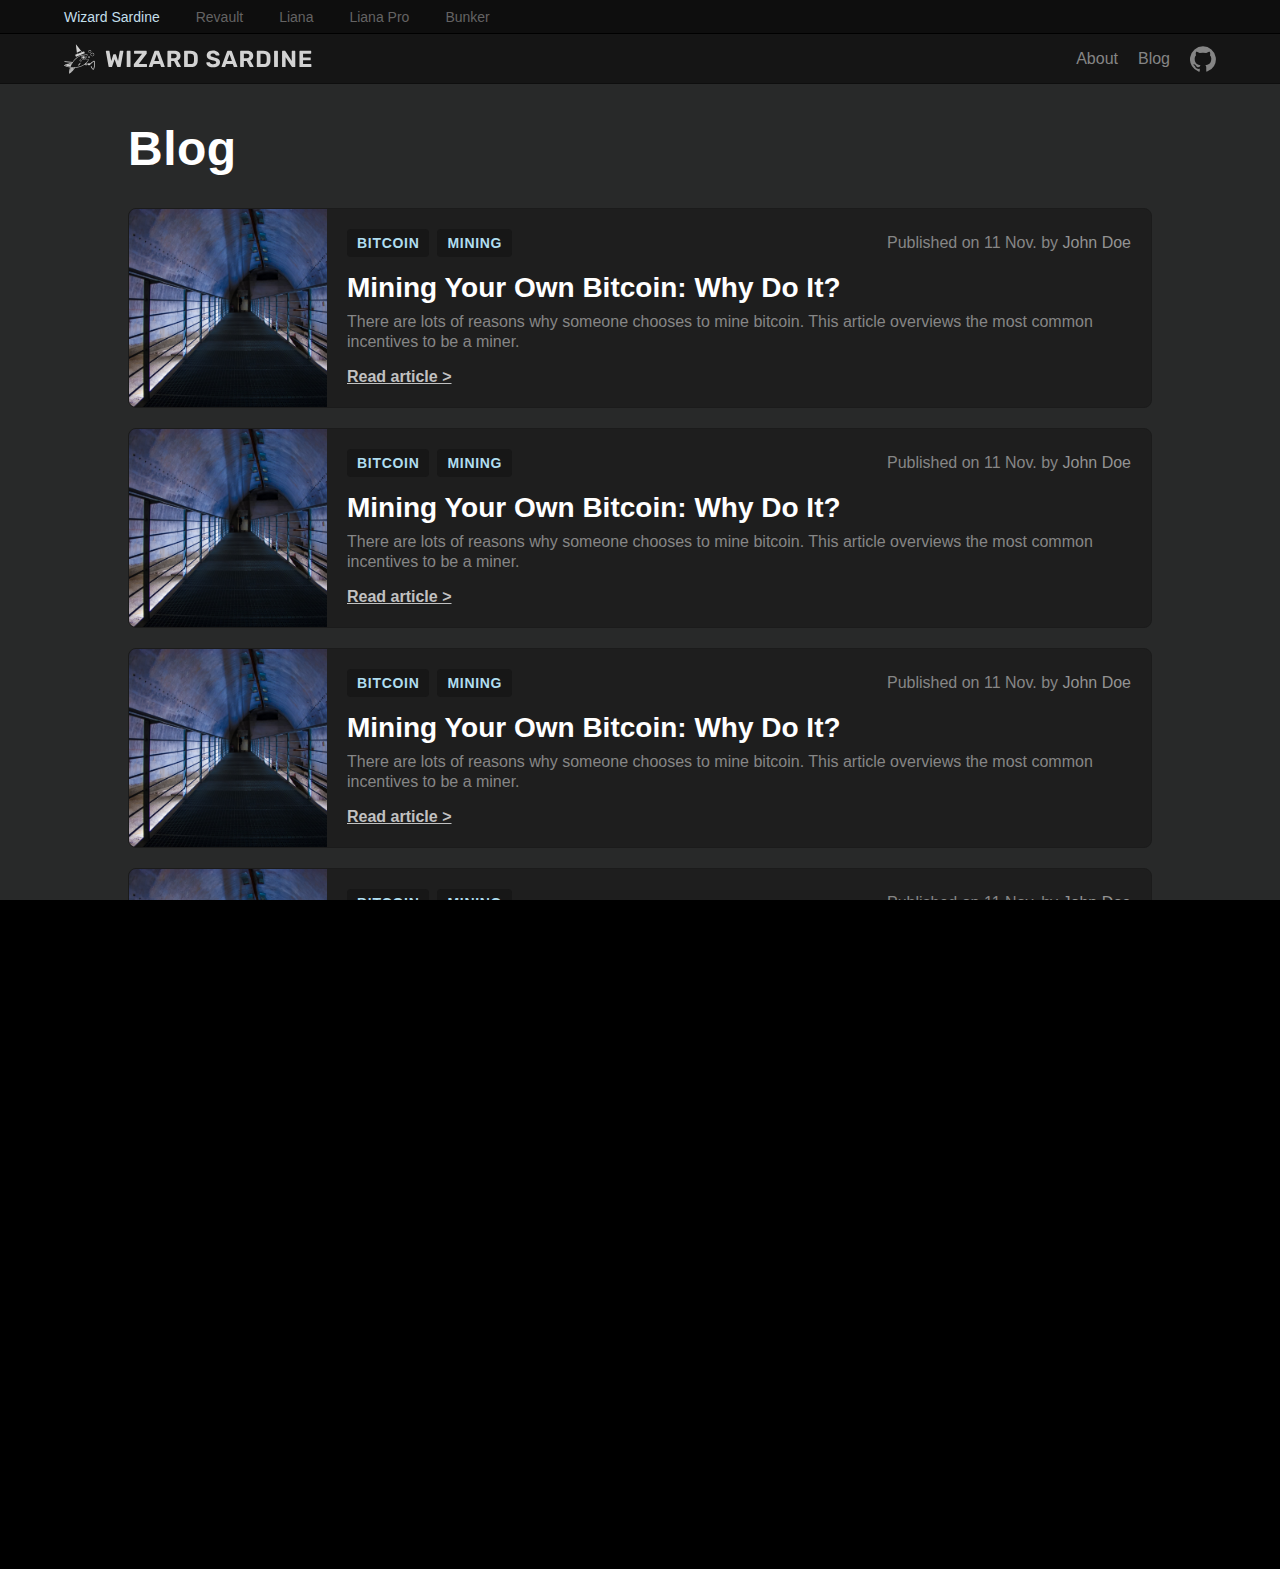
<file: html/blog.html>
<!DOCTYPE html>
<html lang="en">

<head>
    <meta charset="UTF-8">
    <meta http-equiv="X-UA-Compatible" content="IE=edge">
    <meta name="viewport" content="width=device-width, initial-scale=1.0">
    <meta name="description" content="a team of bitcoiners with a passion for security" />
    <meta name="keywords" content="WIZARD SARDINE REVAULT CUSTODY BITCOIN SOLUTION PROTOCOL SECURE" />
    <meta name="author" content="India Rodeia" />
    <!-- For social sharing -->
    <meta property="og:url" content="https://www.revault.dev" />
    <meta property="og:title" content="Revault" />
    <meta property="og:description" content="a team of bitcoiners with a passion for security" />
    <!-- TODO: social sharing -->
    <meta property="og:image"
        content="https://terinovazores.pt/sites/default/files/portfolio/Revault_logo_couleur.png" />
    <meta property="og:site_name" content="Wizard Sardine - a team of bitcoiners with a passion for security" />
    <meta property="og:type" content="website" />
    <meta name="twitter:title" content="Wizard Sardine" />
    <meta name="twitter:site" content="https://twitter.com/revaultdev" />
    <meta name="twitter:description" content="a team of bitcoiners with a passion for security," />
    <meta name="twitter:card" content="summary" />
    <!-- Favicon -->
    <link rel="apple-touch-icon" sizes="180x180" href="../assets/favicon/apple-touch-icon.png">
    <link rel="icon" type="image/png" sizes="32x32" href="../assets/favicon/favicon-32x32.png">
    <link rel="icon" type="image/png" sizes="16x16" href="../assets/favicon/favicon-16x16.png">
    <link rel="mask-icon" href="../assets/favicon/safari-pinned-tab.svg" color="#000000">
    <link rel="shortcut icon" href="../assets/favicon/favicon.ico">
    <meta name="msapplication-TileColor" content="#000000">
    <meta name="msapplication-config" content="../assets/favicon/browserconfig.xml">
    <meta name="theme-color" content="#ffffff">
    <link rel="icon" type="image/x-icon" href="../assets/favicon/favicon.ico">

    <!-- TODO: fix font imports -->
    <link href="https://fonts.cdnfonts.com/css/satoshi" rel="stylesheet">
    <!-- Styles -->
    <link rel="stylesheet" href="../css/style.css">
    <link rel="stylesheet" href="../css/blog.css">
    <title>Blog • Wizard Sardine</title>
</head>

<body>
    <header>

        <div class="top-header">
            <nav id="products-menu">
                <ul>
                    <li class="product-menu-item active"><a title="Wizard Sardine" href="#">Wizard Sardine</a></li>
                    <li class="product-menu-item"><a title="Revault" href="https://revault.dev/"
                            target="_blank">Revault</a></li>
                    <li class="product-menu-item disabled"><a title="Liana" href="#">Liana</a></li>
                    <li class="product-menu-item disabled"><a title="Liana Pro" href="#">Liana Pro</a></li>
                    <li class="product-menu-item disabled"><a title="Bunker" href="#">Bunker</a></li>
                </ul>

            </nav>
        </div>

        <div class="bottom-header">

            <a href="../index.html">
                <div class="logo-and-text">
                    <img src="../assets/images/logo_wizardsardine.svg" id="main-logo" alt="Wizard Sardine Logo">
                    <img src="../assets/images/text_wizardsardine.svg" id="logo-name" alt="Wizard Sardine">
                    <!-- <p id="logo-name">Wizard Sardine</p> -->
                </div>
            </a>

            <nav id="desktop-menu">
                <ul>
                    <li class="menu-item"><a title="About" href="about.html">About</a></li>
                    <li class="menu-item"><a title="Blog" href="blog.html">Blog</a></li>
                    <li class="menu-item menu-git"><a title="Github" href="https://github.com/revault" target="_blank">
                            <img src="../assets/images/icons/icon_github_grey.svg" alt="Github"></a>
                    </li>
                </ul>

            </nav>

            <!-- Icon Menu Hamburguer -->
            <!--<div id="icon-hamburguer">
                <span></span>
                <span></span>
                <span></span>
                <span></span>
            </div> -->
            <!-- Menu mobile -->
            <!-- <div id="mobile-menu">
                <nav>
                    <ul>
                        <li class="mobile-menu-item"><a title="What is Revault" href="#whatIsRevault">What is
                                Revault</a>
                        </li>
                        <li class="mobile-menu-item"><a title="How does it work" href="#howItWorks">How does it work</a>
                        </li>
                        <li class="mobile-menu-item disabled"><a title="Wizardsardine">Wizardsardine <span
                                    id="coming-text">(soon!)</span></a>
                        </li>
                        <li class="mobile-menu-item"><a title="Get in touch" href="#call2action">Get in touch</a></li>
                    </ul>
                </nav>
            </div> -->
        </div>

    </header>

    <main>
        <section id="blog-page">

            <h1 class="title-blog">Blog</h1>

            <div class="articles-wrapper">

                <!-- Each Article -->
                <a class="link-box" href="article.html">
                    <div class="article">
                        <div class="img-wrapper">
                            <img class="img-cover" src="../assets/images/blog.jpg" alt="Article Image">
                        </div>
                        <div class="article-details">
                            <div class="infos">
                                <div class="chips-wrapper">
                                    <div class="chip">Bitcoin</div>
                                    <div class="chip">Mining</div>
                                </div>
                                <p class="date">Published on 11 Nov. by <span>John Doe</span></span></p>
                            </div>

                            <div>
                                <h3 class="article-title">Mining Your Own Bitcoin: Why Do It?</h3>
                                <p class="article-description">There are lots of reasons why someone chooses to mine
                                    bitcoin.
                                    This article overviews the most common incentives to be a
                                    miner.</p>
                            </div>

                            <p href="article.html" class="btn-read">Read article ></p>
                        </div>
                    </div>
                </a>
                <!-- Each Article -->
                <a class="link-box" href="article.html">
                    <div class="article">
                        <div class="img-wrapper">
                            <img class="img-cover" src="../assets/images/blog.jpg" alt="Article Image">
                        </div>
                        <div class="article-details">
                            <div class="infos">
                                <div class="chips-wrapper">
                                    <div class="chip">Bitcoin</div>
                                    <div class="chip">Mining</div>
                                </div>
                                <p class="date">Published on 11 Nov. by <span>John Doe</span></span></p>
                            </div>

                            <div>
                                <h3 class="article-title">Mining Your Own Bitcoin: Why Do It?</h3>
                                <p class="article-description">There are lots of reasons why someone chooses to mine
                                    bitcoin.
                                    This article overviews the most common incentives to be a
                                    miner.</p>
                            </div>

                            <p href="article.html" class="btn-read">Read article ></p>
                        </div>
                    </div>
                </a>
                <!-- Each Article -->
                <a class="link-box" href="article.html">
                    <div class="article">
                        <div class="img-wrapper">
                            <img class="img-cover" src="../assets/images/blog.jpg" alt="Article Image">
                        </div>
                        <div class="article-details">
                            <div class="infos">
                                <div class="chips-wrapper">
                                    <div class="chip">Bitcoin</div>
                                    <div class="chip">Mining</div>
                                </div>
                                <p class="date">Published on 11 Nov. by <span>John Doe</span></span></p>
                            </div>

                            <div>
                                <h3 class="article-title">Mining Your Own Bitcoin: Why Do It?</h3>
                                <p class="article-description">There are lots of reasons why someone chooses to mine
                                    bitcoin.
                                    This article overviews the most common incentives to be a
                                    miner.</p>
                            </div>

                            <p href="article.html" class="btn-read">Read article ></p>
                        </div>
                    </div>
                </a>
                <!-- Each Article -->
                <a class="link-box" href="article.html">
                    <div class="article">
                        <div class="img-wrapper">
                            <img class="img-cover" src="../assets/images/blog.jpg" alt="Article Image">
                        </div>
                        <div class="article-details">
                            <div class="infos">
                                <div class="chips-wrapper">
                                    <div class="chip">Bitcoin</div>
                                    <div class="chip">Mining</div>
                                </div>
                                <p class="date">Published on 11 Nov. by <span>John Doe</span></span></p>
                            </div>

                            <div>
                                <h3 class="article-title">Mining Your Own Bitcoin: Why Do It?</h3>
                                <p class="article-description">There are lots of reasons why someone chooses to mine
                                    bitcoin.
                                    This article overviews the most common incentives to be a
                                    miner.</p>
                            </div>

                            <p href="article.html" class="btn-read">Read article ></p>
                        </div>
                    </div>
                </a>
                <!-- Each Article -->
                <a class="link-box" href="article.html">
                    <div class="article">
                        <div class="img-wrapper">
                            <img class="img-cover" src="../assets/images/blog.jpg" alt="Article Image">
                        </div>
                        <div class="article-details">
                            <div class="infos">
                                <div class="chips-wrapper">
                                    <div class="chip">Bitcoin</div>
                                    <div class="chip">Mining</div>
                                </div>
                                <p class="date">Published on 11 Nov. by <span>John Doe</span></span></p>
                            </div>

                            <div>
                                <h3 class="article-title">Mining Your Own Bitcoin: Why Do It?</h3>
                                <p class="article-description">There are lots of reasons why someone chooses to mine
                                    bitcoin.
                                    This article overviews the most common incentives to be a
                                    miner.</p>
                            </div>

                            <p href="article.html" class="btn-read">Read article ></p>
                        </div>
                    </div>
                </a>

            </div>

        </section>



    </main>

    <footer>
        <div class="logo-wrapper">
            <img src="../assets/images/logo_wizardsardine.svg" alt="Wizard Sardine Logo">
            <h6 class="logo-name">Wizard Sardine</h6>
            <p id="credits"> © 2022 Wizardsardine LDA</p>
        </div>

        <div class="footer-menu">
            <div class="each-col">
                <ul>
                    <li><a title="Revault" href="https://revault.dev/" target="_blank">Revault</a></li>
                    <li><a title="Liana" href="#">Liana</a></li>
                    <li class="disabled"><a title="Liana Pro" href="#">Liana Pro</a></li>
                    <li class="disabled"><a title="Maxi" href="#">Maxi</a></li>
                    <li><a title="Bunker" href="#">Bunker</a></li>
                </ul>
            </div>
            <div class="each-col">
                <ul>
                    <li><a title="Contact" href="#">Contact</a></li>
                    <li><a title="About" href="#">About</a></li>
                    <li><a title="Blog" href="#">Blog</a></li>
                </ul>
            </div>
            <div class="each-col">
                <h6>Follow us</h6>
                <div class="icons-holder">
                    <a title="Github" href="https://github.com/revault" target="_blank" class="a-icon"><img
                            src="../assets/images/icons/icon_github_white.svg" alt="Github"></a>
                    <a title="Twitter" href="https://twitter.com/revaultdev" target="_blank" class="a-icon"><img
                            src="../assets/images/icons/icon_twitter.svg" alt="Twitter"></a>
                </div>
            </div>
        </div>
    </footer>

</body>



</html>
</file>
<file: css/style.css>
@charset "UTF-8";
:root {
  --black: #2e2e2e;
  --grey: #7b7b7b;
  --lightgrey: #f5f5f5;
  --white: #ffffff;
  /* New variables */
  --grey-header: #1d1d1d;
}

/*******************************************************************************************************************/
* {
  box-sizing: border-box;
  margin: 0;
  padding: 0;
  scroll-behavior: smooth;
}

html {
  width: 100vw;
  height: 100%;
  overflow-x: hidden;
  background-color: #000;
  font-size: 62.5%;
}

body {
  overflow-x: hidden;
  overflow-y: auto;
  -webkit-overflow-scrolling: touch;
  width: 100vw;
  height: 100%;
  font-family: "Satoshi", sans-serif, "Poppins", sans-serif;
}

main {
  width: 100vw;
  height: auto;
}

section {
  width: 100vw;
}

ul {
  list-style-type: none;
}

button,
button:focus {
  background-color: transparent;
  border: 0;
  outline: none;
}

a,
a:hover,
a:focus,
a:active {
  text-decoration: none;
  color: inherit;
  cursor: pointer;
}

/******************* Text styles ******************/
h1 {
  font-family: "Satoshi", sans-serif, "Poppins", sans-serif;
  font-weight: 900;
  font-size: 64px;
  color: #fff;
  line-height: 114%;
  /* or 73px */
  letter-spacing: 0.01em;
}
@media screen and (max-width: 768px) {
  h1 {
    font-size: 46px;
  }
}
@media screen and (max-width: 500px) {
  h1 {
    font-size: 42px;
  }
}

h2 {
  font-family: "Satoshi", sans-serif, "Poppins", sans-serif;
  font-weight: 900;
  font-size: 52px;
  color: #fff;
  line-height: 59px;
  letter-spacing: 0.01em;
  text-align: center;
}
@media screen and (max-width: 850px) {
  h2 {
    font-size: 38px;
    line-height: 42px;
  }
}

p {
  font-size: 15px;
  font-size: 1.5rem;
  line-height: 20px;
}

/******************* Buttons ******************/
.btn-primary {
  height: 40px;
  border-radius: 2px;
  background-color: #000;
  font-family: "Satoshi", sans-serif, "Poppins", sans-serif;
  font-weight: 500;
  font-size: 18px;
  color: #fff;
  display: flex;
  justify-content: center;
  align-items: center;
  -webkit-box-orient: vertical;
  gap: 6px;
  width: -webkit-fit-content;
  width: -moz-fit-content;
  width: fit-content;
  padding: 0 12px;
  cursor: pointer;
}
.btn-primary:focus, .btn-primary:visited {
  color: #fff !important;
}
@media (hover: hover) {
  .btn-primary:hover {
    background-color: #414141;
    background: linear-gradient(44.91deg, #555498 -5.12%, #7fa0f5 49.85%, #4eaace 92.6%);
    color: #fff;
    filter: drop-shadow(0px 0px 2px rgba(0, 0, 0, 0.1));
  }
}
@media screen and (max-width: 768px) {
  .btn-primary {
    font-size: 16px;
  }
}

.btn-secondary {
  height: 40px;
  border-radius: 2px;
  background-color: #c3dfea;
  font-family: "Satoshi", sans-serif, "Poppins", sans-serif;
  font-weight: 500;
  font-size: 18px;
  color: #000;
  display: flex;
  justify-content: center;
  align-items: center;
  -webkit-box-orient: vertical;
  gap: 6px;
  width: -webkit-fit-content;
  width: -moz-fit-content;
  width: fit-content;
  padding: 0 12px;
}
@media (hover: hover) {
  .btn-secondary:hover {
    background: linear-gradient(44.91deg, #555498 -5.12%, #7fa0f5 49.85%, #4eaace 92.6%);
    color: #fff;
    filter: drop-shadow(0px 0px 2px rgba(0, 0, 0, 0.1));
  }
}
@media screen and (max-width: 768px) {
  .btn-secondary {
    font-size: 16px;
  }
}

.btn-read {
  font-family: "Satoshi", sans-serif, "Poppins", sans-serif;
  font-weight: 700;
  font-size: 16px;
  color: #c1c1c1;
  text-decoration: underline;
}
@media (hover: hover) {
  .btn-read:hover {
    color: #b0def0;
  }
}
.btn-read:focus {
  color: #fff;
}

.btn-icon {
  padding: 0 30px;
}
.btn-icon img {
  width: auto;
  height: auto;
  max-height: 14px;
}
@media (hover: hover) {
  .btn-icon:hover {
    color: inherit;
  }
}

/******************* Images ******************/
.img-cover {
  width: 100%;
  height: 100%;
  -o-object-fit: cover;
     object-fit: cover;
}

/****************************************** General ******************************************/
/* Used in blog page and article page */
.date {
  font-family: "Satoshi", sans-serif, "Poppins", sans-serif;
  font-weight: 400;
  font-size: 16px;
  color: #868686;
}
.date span {
  font-weight: 500;
  color: #939393;
}
@media screen and (max-width: 768px) {
  .date {
    font-size: 14px;
  }
}

.image-description {
  font-family: "Satoshi", sans-serif, "Poppins", sans-serif;
  font-weight: 400;
  font-size: 13px;
  color: #868686;
}
.image-description span {
  font-weight: 500;
}

/****************************************** Header ******************************************/
header {
  width: 100vw;
  height: 84px;
  background-color: #1d1d1d;
  display: flex;
  justify-content: flex-start;
  align-items: stretch;
  flex-direction: column;
  position: fixed;
  top: 0;
  z-index: 3;
}
header .top-header {
  padding: 0 5%;
  background-color: #0e0e0e;
  height: 34px;
  width: 100%;
  display: flex;
  justify-content: flex-start;
  align-items: center;
  flex-direction: row;
  border-bottom: 1px solid #000;
}
@media screen and (max-width: 520px) {
  header .top-header {
    padding: 0 3%;
  }
}
header .top-header ul {
  display: flex;
  justify-content: flex-start;
  align-items: center;
  flex-direction: row;
  gap: 36px;
}
@media screen and (max-width: 520px) {
  header .top-header ul {
    gap: 20px;
  }
}
@media screen and (max-width: 400px) {
  header .top-header ul {
    gap: 10px;
  }
}
header .top-header .product-menu-item a {
  font-family: "Satoshi", sans-serif, "Poppins", sans-serif;
  font-weight: 400;
  font-size: 14px;
  color: #646363;
  white-space: nowrap;
}
@media screen and (max-width: 400px) {
  header .top-header .product-menu-item a {
    font-size: 13px;
  }
}
@media (hover: hover) {
  header .top-header .product-menu-item a:hover {
    color: #b0def0;
  }
}
header .top-header .product-menu-item.disabled a {
  color: #646363;
  cursor: default;
}
header .top-header .product-menu-item.active a {
  color: #c3dfea;
}
header .bottom-header {
  height: 50px;
  padding: 0% 5%;
  background-color: #151515;
  display: flex;
  justify-content: space-between;
  align-items: center;
  flex-direction: row;
  width: 100%;
  border-bottom: 1px solid #0e0e0e;
  /* revisto até aqui */
}
@media screen and (max-width: 520px) {
  header .bottom-header {
    padding: 0 3%;
  }
}
header .bottom-header .logo-and-text {
  display: flex;
  justify-content: flex-start;
  align-items: center;
  flex-direction: row;
  gap: 10px;
}
header .bottom-header .logo-and-text #main-logo {
  height: 30px;
  width: auto;
}
header .bottom-header .logo-and-text #logo-name {
  height: 18px;
  width: auto;
}
@media screen and (max-width: 520px) {
  header .bottom-header .logo-and-text #logo-name {
    height: 14px;
  }
}
@media screen and (max-width: 400px) {
  header .bottom-header .logo-and-text #logo-name {
    display: none;
  }
}
header .bottom-header #desktop-menu ul {
  display: flex;
  justify-content: flex-end;
  align-items: center;
  flex-direction: row;
  gap: 20px;
}
header .bottom-header #desktop-menu ul .menu-item a {
  font-family: "Satoshi", sans-serif, "Poppins", sans-serif;
  font-weight: 500;
  font-size: 16px;
  color: #858585;
  white-space: nowrap;
}
@media (hover: hover) {
  header .bottom-header #desktop-menu ul .menu-item a:hover {
    color: #b0def0;
  }
}
header .bottom-header #desktop-menu ul .menu-item.active a {
  color: #b0def0;
}
header .bottom-header li.menu-item img {
  height: 26px;
  width: 26px;
}
header .bottom-header .menu-git {
  display: flex;
  justify-content: center;
  align-items: center;
  -webkit-box-orient: vertical;
  border-radius: 50%;
  height: 25px;
  width: 26px;
}
@media (hover: hover) {
  header .bottom-header .menu-git:hover {
    background-color: #b0def0;
  }
}
header .bottom-header .menu-git a {
  display: flex;
  justify-content: center;
  align-items: center;
  -webkit-box-orient: vertical;
}
header .bottom-header .disabled a {
  cursor: default;
  color: var(--grey) !important;
}
header .bottom-header .menu-item.disabled:hover {
  cursor: default;
  background: var(--grey);
  -webkit-background-clip: text;
  background-clip: text;
  -webkit-text-fill-color: transparent;
}
header .bottom-header span#coming-text {
  color: var(--grey);
}

.flex-start {
  display: flex;
}

/* Mobile Menu */
#mobile-menu {
  width: 100vw;
  height: 100vh;
  position: absolute;
  top: 0;
  left: 0;
  z-index: 10;
  background-color: var(--black);
  transform: translateY(-100%);
  transition: all 0.3s ease-in-out 0s;
}

#mobile-menu.open {
  transform: translateY(0%);
}

#mobile-menu ul {
  width: 90%;
  margin: auto;
  height: 100vh;
  display: flex;
  justify-content: center;
  align-items: center;
  flex-direction: column;
}

.mobile-menu-item {
  padding: 20px;
  text-align: center;
}

#mobile-menu a {
  font-size: 16px;
  font-size: 1.6rem;
  color: var(--lightgrey);
  text-align: center;
}

@media (hover: hover) {
  #mobile-menu a:hover {
    color: #ef445f;
  }
  #mobile-menu .mobile-menu-item.disabled a:hover {
    color: var(--grey);
  }
}
/* Icon Menu Hamb. Animation */
#icon-hamburguer {
  display: none;
  width: 28px;
  height: 18px;
  z-index: 11;
  /* margin: 50px auto; */
  transform: rotate(0deg);
  transition: 0.5s ease-in-out;
  cursor: pointer;
  z-index: 11;
}

#icon-hamburguer span {
  display: block;
  position: absolute;
  height: 3px;
  width: 100%;
  background: var(--black);
  border-radius: 4px;
  opacity: 1;
  left: 0;
  transform: rotate(0deg);
  transition: 0.25s ease-in-out;
}

#icon-hamburguer.open span {
  background: var(--lightgrey);
}

#icon-hamburguer span:nth-child(1) {
  top: 0px;
}

#icon-hamburguer span:nth-child(2),
#icon-hamburguer span:nth-child(3) {
  top: 8px;
}

#icon-hamburguer span:nth-child(4) {
  top: 16px;
}

#icon-hamburguer.open span:nth-child(1) {
  top: 10px;
  width: 0%;
  left: 50%;
}

#icon-hamburguer.open span:nth-child(2) {
  transform: rotate(45deg);
}

#icon-hamburguer.open span:nth-child(3) {
  transform: rotate(-45deg);
}

#icon-hamburguer.open span:nth-child(4) {
  top: 10px;
  width: 0%;
  left: 50%;
}

/********************* 1st Section - Banner ***************************************************************/
section#banner {
  min-height: calc(100vh - 60px);
  display: flex;
  justify-content: stretch;
  align-items: stretch;
  flex-direction: row;
  background-image: url(../assets/images/bg_banner.jpg);
  background-size: cover;
  background-attachment: fixed;
  margin-top: 84px;
}
section#banner .overlay {
  background-color: rgba(0, 0, 0, 0.537);
  width: 100%;
  height: auto;
  padding: 10%;
}
section#banner .banner-wrapper {
  display: flex;
  justify-content: center;
  align-items: flex-start;
  flex-direction: column;
  max-width: 700px;
  width: 100%;
  height: 80%;
}
section#banner .banner-wrapper p.description {
  font-family: "Satoshi", sans-serif, "Poppins", sans-serif;
  font-weight: 700;
  font-size: 18px;
  color: #b4ced8;
  line-height: 26px;
  margin: 20px 0;
  line-height: 24px;
  letter-spacing: 0.01em;
}
@media screen and (max-width: 500px) {
  section#banner .banner-wrapper p.description {
    margin: 10px 0;
  }
}

/********************* 2st Section - Solutions ***************************************************************/
#solutions {
  background-color: #0c0c0c;
  background-size: cover;
  margin: 0;
  padding: 6%;
  display: flex;
  justify-content: center;
  align-items: stretch;
  flex-direction: column;
  gap: 50px;
  min-height: 80vh;
}
@media screen and (max-width: 900px) {
  #solutions {
    padding: 4% 5%;
    gap: 30px;
  }
}
@media screen and (max-width: 768px) {
  #solutions {
    padding: 10%;
  }
}
#solutions .img-holder {
  background-position: center;
  background-size: cover;
  display: flex;
  justify-content: stretch;
  align-items: stretch;
  flex-direction: row;
  aspect-ratio: 1/1;
}
@media screen and (max-width: 800px) {
  #solutions .img-holder {
    aspect-ratio: 1/0.6;
  }
}
#solutions .img-holder .overlay {
  width: 100%;
  height: auto;
  background: rgba(30, 30, 30, 0.56);
  display: flex;
  justify-content: center;
  align-items: center;
  -webkit-box-orient: vertical;
}
#solutions .img-holder .overlay img {
  width: 100%;
  max-width: 60%;
  max-height: 46px;
}
#solutions .gradient-wrapper {
  width: 100%;
  height: auto;
  border-radius: 10px;
  overflow: hidden;
  padding: 4px;
  display: flex;
  justify-content: stretch;
  align-items: stretch;
  flex-direction: row;
}
@media screen and (max-width: 800px) {
  #solutions .gradient-wrapper {
    width: auto;
  }
}
@media (hover: hover) {
  #solutions .gradient-wrapper:hover {
    background: linear-gradient(44.91deg, #555498 -5.12%, #7fa0f5 49.85%, #4eaace 92.6%);
    cursor: pointer;
  }
}
#solutions .revault {
  background-image: url(../assets/images/cover_revault.jpg);
}
#solutions .liana {
  background-image: url(../assets/images/cover_lianapro.jpg);
}
#solutions .bunker {
  background-image: url(../assets/images/cover_bunker.jpg);
}
#solutions .card-text-area {
  background-color: #181818;
}
#solutions .card-text-area h4 {
  font-family: "Satoshi", sans-serif, "Poppins", sans-serif;
  font-weight: 900;
  font-size: 36px;
  color: #fcfcfc;
  line-height: 49px;
  letter-spacing: 0.01em;
}
@media screen and (max-width: 850px) {
  #solutions .card-text-area h4 {
    font-size: 28px;
  }
}
#solutions .card-text-area p {
  font-family: "Satoshi", sans-serif, "Poppins", sans-serif;
  font-weight: 400;
  font-size: 16px;
  color: #a8a8a8;
  line-height: 22px;
  letter-spacing: 0.01em;
}

.corner-coming-soon {
  position: absolute;
  top: -1px;
  right: -1px;
  width: 100%;
  height: 60%;
  background: rgba(0, 0, 0, 0.72);
  -webkit-clip-path: polygon(0 0, 100% 50%, 100% 0);
          clip-path: polygon(0 0, 100% 50%, 100% 0);
  display: flex;
  justify-content: flex-start;
  align-items: flex-end;
  flex-direction: column;
  padding: 10px 10px;
}
.corner-coming-soon h5 {
  font-family: "Satoshi", sans-serif, "Poppins", sans-serif;
  font-weight: 700;
  font-size: 22px;
  color: #e6e6e6;
}
.corner-coming-soon span {
  font-family: "Satoshi", sans-serif, "Poppins", sans-serif;
  font-weight: 400;
  font-size: 15px;
  color: #a6a6a6;
}

.each-solution:hover .gradient-wrapper {
  background: linear-gradient(44.91deg, #555498 -5.12%, #7fa0f5 49.85%, #4eaace 92.6%);
}

#solutions-opt2 {
  background-color: #0c0c0c;
  background-size: cover;
  margin: 0;
  padding: 6%;
  display: flex;
  justify-content: center;
  align-items: stretch;
  flex-direction: column;
  gap: 50px;
}
@media screen and (max-width: 600px) {
  #solutions-opt2 {
    padding-bottom: 80px;
  }
}
#solutions-opt2 .grid-solutions {
  display: flex;
  justify-content: space-around;
  align-items: flex-start;
  flex-direction: row;
  flex-wrap: wrap;
  gap: 5%;
  max-width: 1000px;
  margin: auto;
}
@media screen and (max-width: 600px) {
  #solutions-opt2 .grid-solutions {
    display: flex;
    justify-content: flex-start;
    align-items: stretch;
    flex-direction: column;
    gap: 20px;
  }
}
#solutions-opt2 .gradient-wrapper {
  width: 47%;
  border-radius: 10px;
  overflow: hidden;
  min-height: 250px;
  padding: 4px;
  display: flex;
  justify-content: stretch;
  align-items: stretch;
  flex-direction: row;
  margin-top: 50px;
}
@media screen and (max-width: 768px) {
  #solutions-opt2 .gradient-wrapper {
    margin-top: 30px;
  }
}
@media screen and (max-width: 600px) {
  #solutions-opt2 .gradient-wrapper {
    width: 100%;
    margin-top: 0;
    min-height: 200px;
  }
}
#solutions-opt2 .gradient-wrapper:first-child, #solutions-opt2 .gradient-wrapper:nth-child(3) {
  margin-top: 0;
}
@media (hover: hover) {
  #solutions-opt2 .gradient-wrapper:hover {
    background: linear-gradient(44.91deg, #555498 -5.12%, #7fa0f5 49.85%, #4eaace 92.6%);
    cursor: pointer;
  }
}
#solutions-opt2 .gradient-wrapper .each-solution {
  height: auto;
  display: flex;
  justify-content: stretch;
  align-items: stretch;
  flex-direction: row;
  border-radius: 10px;
  overflow: hidden;
}
#solutions-opt2 .gradient-wrapper .each-solution .overlay {
  display: flex;
  justify-content: flex-end;
  align-items: flex-start;
  flex-direction: column;
  padding: 30px;
  width: 100%;
  height: auto;
  background: rgba(30, 30, 30, 0.56);
}
#solutions-opt2 .gradient-wrapper .each-solution .overlay:hover {
  background: linear-gradient(44.91deg, rgba(85, 84, 152, 0.5) -5.12%, rgba(127, 160, 245, 0.5) 49.85%, rgba(78, 170, 206, 0.5) 92.6%);
}
@media screen and (max-width: 600px) {
  #solutions-opt2 .gradient-wrapper .each-solution {
    width: 100%;
  }
}
#solutions-opt2 .gradient-wrapper .each-solution h4 {
  font-family: "Satoshi", sans-serif, "Poppins", sans-serif;
  font-weight: 900;
  font-size: 38px;
  color: #fff;
}
@media screen and (max-width: 768px) {
  #solutions-opt2 .gradient-wrapper .each-solution h4 {
    font-size: 32px;
  }
}
#solutions-opt2 .gradient-wrapper .each-solution .description-solution {
  font-family: "Satoshi", sans-serif, "Poppins", sans-serif;
  font-weight: 400;
  font-size: 18px;
  color: #cecece;
}
@media screen and (max-width: 768px) {
  #solutions-opt2 .gradient-wrapper .each-solution .description-solution {
    font-size: 16px;
  }
}
#solutions-opt2 .overlay:hover h4,
#solutions-opt2 .overlay:hover .description-solution {
  color: rgb(226, 226, 226);
}
#solutions-opt2 .revault {
  background: url(../assets/images/cover_revault.jpg);
  background-size: cover;
  background-position: center;
}
#solutions-opt2 .liana {
  background-image: url(../assets/images/cover_liana.jpg);
  background-size: cover;
  background-position: center;
}
#solutions-opt2 .lianapro {
  background-image: url(../assets/images/cover_lianapro.jpg);
  background-size: cover;
  background-position: center;
}
#solutions-opt2 .bunker {
  background-image: url(../assets/images/cover_bunker.jpg);
  background-size: cover;
  background-position: center;
}

/********************* 3rd Section - Contact  ***************************************************************/
#contact {
  background-color: #bbc5c9;
  padding: 6% 10%;
  display: flex;
  justify-content: center;
  align-items: center;
  flex-direction: column;
  gap: 20px;
}
@media screen and (max-width: 600px) {
  #contact {
    padding: 10% 5%;
    gap: 10px;
  }
}
#contact h2 {
  color: #131c20;
}
#contact .contact-description {
  font-family: "Satoshi", sans-serif, "Poppins", sans-serif;
  font-weight: 700;
  font-size: 18px;
  color: #4a4a4a;
  line-height: 24px;
  letter-spacing: 0.01em;
  text-align: center;
  max-width: 500px;
}
/********************* 4th Section - Blog - Recent  ***************************************************************/
/* TODO: fix this media queries better */
#blog-recent {
  background-color: #bbc5c9;
  padding: 6% 5%;
  background-color: #151515;
  gap: 60px;
  display: flex;
  justify-content: center;
  align-items: stretch;
  flex-direction: column;
  background-image: url(../assets/images/bg_solutions.jpg);
}
@media screen and (max-width: 900px) {
  #blog-recent {
    padding: 4% 5%;
    gap: 30px;
  }
}
@media screen and (max-width: 768px) {
  #blog-recent {
    padding: 10%;
  }
}
#blog-recent h2 {
  text-align: left;
  color: #fff;
}
#blog-recent .card {
  background-color: #1e1e1e;
}
#blog-recent .card .card-text-area {
  display: flex;
  justify-content: flex-start;
  align-items: flex-start;
  flex-direction: column;
  gap: 10px;
}
#blog-recent .card .img-holder {
  position: relative;
}
#blog-recent .card .img-holder img {
  width: 100%;
  height: 100%;
  -o-object-fit: cover;
     object-fit: cover;
}
#blog-recent .card .img-holder .chips-wrapper {
  position: absolute;
  right: 10px;
  top: 10px;
  display: flex;
  justify-content: flex-end;
  align-items: center;
  flex-direction: row;
  gap: 10px;
}
#blog-recent .card .img-holder .chips-wrapper .chip {
  font-size: 13px;
}
#blog-recent .card h4 {
  font-family: "Satoshi", sans-serif, "Poppins", sans-serif;
  font-weight: 700;
  font-size: 24px;
  color: #fff;
  line-height: 31px;
  letter-spacing: 0.01em;
}
@media screen and (max-width: 600px) {
  #blog-recent .card h4 {
    font-size: 22px;
    line-height: 28px;
  }
}
#blog-recent .card p {
  font-family: "Satoshi", sans-serif, "Poppins", sans-serif;
  font-weight: 400;
  font-size: 16px;
  color: #868686;
  line-height: 24px;
  letter-spacing: 0.01em;
}
@media screen and (max-width: 600px) {
  #blog-recent .card p {
    font-size: 16px;
    line-height: 20px;
  }
}

/* Used in multiple sections */
.flex-grid {
  display: flex;
  justify-content: center;
  align-items: stretch;
  flex-direction: row;
  gap: 5%;
  max-width: 1000px;
  margin: auto;
}
@media screen and (max-width: 900px) {
  .flex-grid {
    gap: 20px;
  }
}
@media screen and (max-width: 800px) {
  .flex-grid {
    flex-wrap: wrap;
  }
}
.flex-grid .card {
  display: flex;
  justify-content: flex-start;
  align-items: stretch;
  flex-direction: column;
  width: auto;
  border-radius: 4px;
  overflow: hidden;
  position: relative;
  min-width: 240px;
}
@media screen and (max-width: 800px) {
  .flex-grid .card {
    max-width: 350px;
    width: 100%;
  }
}
.flex-grid .card .card-text-area {
  padding: 20px;
  flex: 1;
}

.chip {
  background-color: #171717;
  border-radius: 4px;
  padding: 6px 10px;
  font-family: "Satoshi", sans-serif, "Poppins", sans-serif;
  font-weight: 700;
  font-size: 14px;
  color: #b0def0;
  text-transform: uppercase;
  letter-spacing: 0.05em;
}

/********************* Footer ***************************************************************/
footer {
  display: flex;
  justify-content: space-between;
  align-items: center;
  flex-direction: row;
  padding: 4% 10%;
  background-color: #0e0e0e;
  border-top: 1px solid;
}
@media screen and (max-width: 700px) {
  footer {
    flex-direction: column;
    align-items: center;
    gap: 60px;
    padding: 10%;
  }
}
@media screen and (max-width: 500px) {
  footer {
    gap: 40px;
  }
}
footer .logo-wrapper {
  display: flex;
  justify-content: flex-start;
  align-items: flex-start;
  flex-direction: column;
  gap: 12px;
}
@media screen and (max-width: 500px) {
  footer .logo-wrapper {
    align-items: center;
  }
}
footer .logo-wrapper img {
  width: 66px;
  height: auto;
  align-self: center;
}
footer .logo-wrapper .logo-name {
  font-family: "Rubik", sans-serif;
  font-weight: 600;
  text-transform: uppercase;
  color: #fff;
  letter-spacing: 0.5%;
  font-size: 26px;
}
footer .logo-wrapper #credits {
  font-family: "Satoshi", sans-serif, "Poppins", sans-serif;
  font-weight: 300;
  font-size: 14px;
  color: #fff;
}
footer .footer-menu {
  display: flex;
  justify-content: flex-end;
  align-items: flex-start;
  flex-direction: row;
  gap: 60px;
}
@media screen and (max-width: 500px) {
  footer .footer-menu {
    flex-wrap: wrap;
    justify-content: center;
    gap: 30px;
  }
}
footer .footer-menu .each-col h6 {
  font-family: "Satoshi", sans-serif, "Poppins", sans-serif;
  font-weight: 500;
  font-size: 14px;
  color: rgb(189, 189, 189);
  margin-bottom: 10px;
}
footer .footer-menu .each-col ul {
  display: flex;
  justify-content: flex-start;
  align-items: flex-start;
  flex-direction: column;
  gap: 12px;
}
footer .footer-menu .each-col ul li {
  font-family: "Satoshi", sans-serif, "Poppins", sans-serif;
  font-weight: 500;
  font-size: 15px;
  color: rgb(189, 189, 189);
}
footer .footer-menu .each-col ul li:hover {
  color: #fff;
  text-decoration: underline;
}
footer .footer-menu .each-col ul .disabled {
  color: grey;
}
footer .footer-menu .each-col ul .disabled:hover {
  text-decoration: none;
  color: grey;
}
footer .footer-menu .each-col ul .disabled:hover a {
  cursor: default;
}
footer .footer-menu .each-col .icons-holder {
  display: flex;
  gap: 10px;
}
footer .footer-menu .each-col .icons-holder .a-icon {
  display: flex;
  justify-content: center;
  align-items: center;
  -webkit-box-orient: vertical;
  border-radius: 50%;
  width: 30px;
  height: 30px;
}
footer .footer-menu .each-col .icons-holder .a-icon:hover {
  background-color: #5ba9c8;
}
footer .footer-menu .each-col .icons-holder .a-icon img {
  width: 30px;
  height: 30px;
}

/********************* Media Queries ************************************************************//*# sourceMappingURL=style.css.map */
</file>
<file: css/about.css>
:root {
  --black: #2e2e2e;
  --grey: #7b7b7b;
  --lightgrey: #f5f5f5;
  --white: #ffffff;
  /* New variables */
  --grey-header: #1d1d1d;
}

/* Section About */
#about {
  min-height: 120vh;
  background: url(../assets/images/bg_about.jpg);
  background-color: #000;
  background-size: cover;
  background-position: top;
  display: flex;
  justify-content: flex-start;
  align-items: center;
  flex-direction: column;
  margin-top: 84px;
  gap: 80px;
  padding: 10%;
  background-repeat: no-repeat;
}
@media screen and (max-width: 768px) {
  #about {
    gap: 0;
  }
}
#about .wrapper {
  display: flex;
  justify-content: flex-start;
  align-items: center;
  flex-direction: column;
  width: auto;
  max-width: 800px;
  margin: auto;
  gap: 20px;
}
#about .wrapper h1 {
  font-family: "Satoshi", sans-serif, "Poppins", sans-serif;
  font-weight: 900;
  font-size: 40px;
  color: #fff;
  text-align: center;
}
@media screen and (max-width: 768px) {
  #about .wrapper h1 {
    font-size: 32px;
  }
}
#about .wrapper .description1 {
  font-family: "Satoshi", sans-serif, "Poppins", sans-serif;
  font-weight: 400;
  font-size: 20px;
  color: #fff;
  text-align: center;
  max-width: 600px;
}
@media screen and (max-width: 768px) {
  #about .wrapper .description1 {
    font-size: 18px;
  }
}
#about .wrapper .wrapper-belives {
  display: flex;
  justify-content: center;
  align-items: center;
  -webkit-box-orient: vertical;
  gap: 40px;
}
@media screen and (max-width: 768px) {
  #about .wrapper .wrapper-belives {
    flex-direction: column;
    gap: 20px;
  }
}
#about .wrapper h4 {
  font-family: "Satoshi", sans-serif, "Poppins", sans-serif;
  font-weight: 900;
  font-size: 28px;
  color: #fff;
}
@media screen and (max-width: 768px) {
  #about .wrapper h4 {
    font-size: 24px;
  }
}
#about .wrapper .description2 {
  font-family: "Satoshi", sans-serif, "Poppins", sans-serif;
  font-weight: 500;
  font-size: 20px;
  color: #9faeb4;
  text-align: center;
  max-width: 500px;
}
@media screen and (max-width: 768px) {
  #about .wrapper .description2 {
    font-size: 16px;
  }
}

h2 {
  font-family: "Satoshi", sans-serif, "Poppins", sans-serif;
  font-weight: 900;
  font-size: 28px;
  color: #fff;
  line-height: 36px;
}
@media screen and (max-width: 768px) {
  h2 {
    font-size: 24px;
  }
}

#team {
  padding: 5% 3%;
  gap: 20px;
  display: flex;
  justify-content: flex-start;
  align-items: stretch;
  flex-direction: column;
  background-color: #020305;
}
#team .team-grid {
  display: flex;
  justify-content: center;
  align-items: stretch;
  flex-direction: row;
  gap: 20px;
  max-width: 1100px;
  margin: 0 auto;
  flex-wrap: wrap;
}
#team .team-grid .team-member {
  display: flex;
  justify-content: flex-start;
  align-items: flex-start;
  flex-direction: column;
  border-radius: 8px;
  padding: 6px;
  gap: 10px;
  flex: 1;
  cursor: pointer;
  min-width: 180px;
  max-width: 240px;
}
#team .team-grid .team-member:hover .img-wrapper img {
  display: block;
}
#team .team-grid .team-member .img-wrapper {
  width: 100px;
  height: 100px;
  border-radius: 50%;
  overflow: hidden;
}
#team .team-grid .team-member .img-wrapper img {
  display: none;
  transition: 0.1s ease-in;
}
#team .team-grid .team-member .content-member {
  gap: 6px;
  display: flex;
  justify-content: space-between;
  align-items: stretch;
  flex-direction: column;
}
#team .team-grid .team-member .content-member h4 {
  font-family: "Satoshi", sans-serif, "Poppins", sans-serif;
  font-weight: 700;
  font-size: 22px;
  color: #fff;
  white-space: nowrap;
}
#team .team-grid .team-member .content-member .position {
  font-family: "Satoshi", sans-serif, "Poppins", sans-serif;
  font-weight: 700;
  font-size: 14px;
  color: #bad2dc;
  text-transform: uppercase;
  margin-bottom: 6px;
}
#team .team-grid .team-member .content-member .text {
  font-family: "Satoshi", sans-serif, "Poppins", sans-serif;
  font-weight: 400;
  font-size: 16px;
  color: #888888;
  line-height: 18px;
}
#team .team-grid .team-member .content-member .icons-holder {
  display: flex;
  gap: 10px;
}
#team .team-grid .team-member .content-member .icons-holder .a-icon {
  display: flex;
  justify-content: center;
  align-items: center;
  -webkit-box-orient: vertical;
  border-radius: 50%;
  width: 20px;
  height: 20px;
}
#team .team-grid .team-member .content-member .icons-holder .a-icon:hover {
  background-color: #5ba9c8;
}
#team .team-grid .team-member .content-member .icons-holder .a-icon img {
  width: 20px;
  height: 20px;
}/*# sourceMappingURL=about.css.map */
</file>
<file: css/article.css>
:root {
  --black: #2e2e2e;
  --grey: #7b7b7b;
  --lightgrey: #f5f5f5;
  --white: #ffffff;
  /* New variables */
  --grey-header: #1d1d1d;
}

/* ARTICLE PAGE STYLES */
#article-page {
  background-color: #202020;
  padding: 2% 5%;
  display: flex;
  justify-content: flex-start;
  align-items: stretch;
  flex-direction: column;
  min-height: 80vh;
  margin-top: 84px;
}
@media screen and (max-width: 768px) {
  #article-page {
    padding: 2% 2% 5%;
  }
}
@media screen and (max-width: 500px) {
  #article-page {
    padding: 2% 2% 5%;
  }
}
#article-page #articleContent {
  height: 0;
  width: 0;
}
#article-page .article-actions {
  width: 100%;
  display: flex;
  justify-content: flex-start;
  align-items: center;
  flex-direction: row;
  max-width: 1200px;
  margin: 0 auto 10px;
  position: -webkit-sticky; /* Safari */
  position: sticky;
  top: 83px;
  background-color: rgba(32, 32, 32, 0.6588235294);
  padding: 10px 0;
}
#article-page .article {
  border-radius: 8px;
  background-color: #171717;
  padding: 3% 5%;
  max-width: 1200px;
  margin: auto;
  /****** Header ******/
  /****** Content ******/
  /* Footer */
}
#article-page .article .article-header {
  display: flex;
  justify-content: flex-start;
  align-items: stretch;
  flex-direction: column;
  gap: 10px;
}
#article-page .article .article-header .chips-wrapper {
  display: flex;
  justify-content: flex-end;
  align-items: center;
  flex-direction: row;
  gap: 10px;
}
#article-page .article .article-header .chips-wrapper .chip {
  background-color: #282828;
}
#article-page .article .article-header .article-title {
  font-family: "Satoshi", sans-serif, "Poppins", sans-serif;
  font-weight: 700;
  font-size: 32px;
  color: #fff;
}
@media screen and (max-width: 768px) {
  #article-page .article .article-header .article-title {
    font-size: 28px;
  }
}
@media screen and (max-width: 550px) {
  #article-page .article .article-header .article-title {
    font-size: 24px;
  }
}
#article-page .article .article-header .article-description {
  font-family: "Satoshi", sans-serif, "Poppins", sans-serif;
  font-weight: 500;
  font-size: 18px;
  color: #868686;
}
@media screen and (max-width: 550px) {
  #article-page .article .article-header .article-description {
    font-size: 16px;
  }
}
#article-page .article .article-header .cover-img {
  display: flex;
  justify-content: flex-start;
  align-items: stretch;
  flex-direction: column;
  margin-top: 6px;
}
#article-page .article .article-header .cover-img .cover-img-wrapper {
  max-height: 580px;
  width: 100%;
  overflow: hidden;
  border-radius: 4px;
}
#article-page .article .article-content {
  width: 100%;
  display: flex;
  justify-content: flex-start;
  align-items: stretch;
  flex-direction: column;
  gap: 30px;
  margin-top: 40px;
}
@media screen and (max-width: 768px) {
  #article-page .article .article-content {
    gap: 20px;
  }
}
#article-page .article .article-footer {
  display: flex;
  justify-content: center;
  align-items: center;
  -webkit-box-orient: vertical;
  padding: 5%;
  border-top: 1px dotted #868686;
  margin-top: 50px;
}

/********************* Classes for article ***************************************************************/
.a-text {
  font-family: "Satoshi", sans-serif, "Poppins", sans-serif;
  font-weight: 400;
  font-size: 18px;
  color: #d0d0d0;
  line-height: 24px;
  letter-spacing: 0.03em;
}

.a-heading {
  font-family: "Satoshi", sans-serif, "Poppins", sans-serif;
  font-weight: 700;
  font-size: 32px;
  color: #fff;
  margin: 10px 0;
  letter-spacing: 0.5px;
}

.a-subheading {
  font-family: "Satoshi", sans-serif, "Poppins", sans-serif;
  font-weight: 700;
  font-size: 22px;
  color: #fff;
  margin: 6px 0;
  letter-spacing: 0.5px;
  line-height: 28px;
}

.a-list {
  list-style-type: disc;
  margin-left: 40px;
}

.a-list-item {
  font-family: "Satoshi", sans-serif, "Poppins", sans-serif;
  font-weight: 400;
  font-size: 18px;
  color: #d0d0d0;
  line-height: 24px;
  letter-spacing: 0.03em;
  margin-bottom: 12px;
}

.a-link {
  font-family: "Satoshi", sans-serif, "Poppins", sans-serif;
  font-weight: 500;
  font-size: 18px;
  color: #5ba9c8;
  text-decoration: underline;
}
@media (hover: hover) {
  .a-link:hover {
    color: #b0def0;
    text-decoration: underline;
  }
}

.a-image {
  display: flex;
  justify-content: flex-start;
  align-items: flex-start;
  flex-direction: column;
}
.a-image .img-wrapper {
  border-radius: 2px;
  overflow: hidden;
  height: 100%;
  width: 100%;
  max-height: 700px;
}

.small {
  max-height: 300px;
  max-width: 300px;
}

.medium {
  max-height: 500px;
  max-width: 500px;
}

.large {
  max-height: 600px;
  max-width: 600px;
}

.a-caption {
  margin-left: 40px;
  border-left: 4px solid #5ba9c8;
  display: flex;
  justify-content: flex-start;
  align-items: stretch;
  flex-direction: column;
  gap: 6px;
}
.a-caption .a-caption-text {
  font-family: "Satoshi", sans-serif, "Poppins", sans-serif;
  font-weight: 500;
  font-size: 16px;
  color: #b4b4b4;
  font-style: italic;
  line-height: 24px;
  letter-spacing: 0.03em;
  margin-left: 16px;
}
.a-caption .a-caption-author {
  font-family: "Satoshi", sans-serif, "Poppins", sans-serif;
  font-weight: 400;
  font-size: 14px;
  color: #b4b4b4;
  font-style: italic;
  line-height: 24px;
  letter-spacing: 0.03em;
  align-self: flex-end;
}

/********************* Media Queries ***************************************************************/
@media screen and (max-width: 768px) {
  .a-text {
    font-size: 16px;
  }
  .a-heading {
    font-size: 28px;
  }
  .a-subheading {
    margin: 6px 0;
    font-size: 18px;
  }
  .a-list-item {
    font-size: 16px;
  }
  .a-link {
    font-size: 16px;
  }
}/*# sourceMappingURL=article.css.map */
</file>
<file: css/blog.css>
:root {
  --black: #2e2e2e;
  --grey: #7b7b7b;
  --lightgrey: #f5f5f5;
  --white: #ffffff;
  /* New variables */
  --grey-header: #1d1d1d;
}

/* BLOG PAGE STYLES */
#blog-page {
  height: auto;
  background: #282929;
  display: flex;
  justify-content: flex-start;
  align-items: stretch;
  flex-direction: column;
  padding: 3% 10%;
  min-height: 80vh;
  margin-top: 84px;
}
@media screen and (max-width: 900px) {
  #blog-page {
    padding: 5% 5% 10% 5%;
  }
}
@media screen and (max-width: 768px) {
  #blog-page {
    padding: 3% 5% 10% 5%;
  }
}
#blog-page h1.title-blog {
  font-family: "Satoshi", sans-serif, "Poppins", sans-serif;
  font-weight: 900;
  font-size: 48px;
  color: #fff;
}
@media screen and (max-width: 900px) {
  #blog-page h1.title-blog {
    font-size: 38px;
  }
}
@media screen and (max-width: 768px) {
  #blog-page h1.title-blog {
    font-size: 32px;
    margin-bottom: 10px;
    text-align: center;
  }
}
#blog-page .articles-wrapper {
  display: flex;
  justify-content: flex-start;
  align-items: stretch;
  flex-direction: column;
  gap: 20px;
  margin-top: 3%;
}
#blog-page .articles-wrapper .article-link {
  height: 100%;
  width: 100%;
}
#blog-page .articles-wrapper .article {
  width: 100%;
  height: 200px;
  background-color: #1e1e1e;
  border-radius: 8px;
  overflow: hidden;
  display: flex;
  justify-content: space-between;
  align-items: stretch;
  flex-direction: row;
  border: 1px solid #1b1b1b;
}
#blog-page .articles-wrapper .article:hover {
  background-color: #151515;
}
@media screen and (max-width: 768px) {
  #blog-page .articles-wrapper .article {
    height: -webkit-fit-content;
    height: -moz-fit-content;
    height: fit-content;
  }
}
@media screen and (max-width: 550px) {
  #blog-page .articles-wrapper .article {
    flex-direction: column;
  }
}
#blog-page .articles-wrapper .article .img-wrapper {
  aspect-ratio: 1/1;
  width: auto;
  height: 100%;
}
@media screen and (max-width: 768px) {
  #blog-page .articles-wrapper .article .img-wrapper {
    aspect-ratio: auto;
    width: 30%;
    height: auto;
    overflow: hidden;
  }
}
@media screen and (max-width: 550px) {
  #blog-page .articles-wrapper .article .img-wrapper {
    width: 100%;
    max-height: 160px;
  }
}
#blog-page .articles-wrapper .article .article-details {
  display: flex;
  justify-content: space-between;
  align-items: stretch;
  flex-direction: column;
  flex-basis: 100%;
  padding: 20px;
}
@media screen and (max-width: 768px) {
  #blog-page .articles-wrapper .article .article-details {
    padding: 16px;
  }
}
@media screen and (max-width: 500px) {
  #blog-page .articles-wrapper .article .article-details {
    font-size: 12px;
  }
}
#blog-page .articles-wrapper .article .article-details .infos {
  display: flex;
  justify-content: space-between;
  align-items: center;
  flex-direction: row;
}
@media screen and (max-width: 768px) {
  #blog-page .articles-wrapper .article .article-details .infos {
    display: flex;
    justify-content: flex-start;
    align-items: flex-start;
    flex-direction: column;
    gap: 6px;
    margin-bottom: 6px;
  }
}
#blog-page .articles-wrapper .article .article-details .infos .chips-wrapper {
  display: flex;
  justify-content: flex-start;
  align-items: center;
  flex-direction: row;
  gap: 8px;
}
#blog-page .articles-wrapper .article .article-details .article-title {
  font-family: "Satoshi", sans-serif, "Poppins", sans-serif;
  font-weight: 700;
  font-size: 28px;
  color: #fff;
  margin-bottom: 8px;
  display: -webkit-box;
  -webkit-line-clamp: 2;
  -webkit-box-orient: vertical;
  overflow: hidden;
}
@media screen and (max-width: 900px) {
  #blog-page .articles-wrapper .article .article-details .article-title {
    font-size: 24px;
    line-height: 30px;
    margin-bottom: 2px;
  }
}
@media screen and (max-width: 550px) {
  #blog-page .articles-wrapper .article .article-details .article-title {
    font-size: 20px;
  }
}
#blog-page .articles-wrapper .article .article-details .article-description {
  font-family: "Satoshi", sans-serif, "Poppins", sans-serif;
  font-weight: 400;
  font-size: 16px;
  color: #868686;
  display: -webkit-box;
  -webkit-line-clamp: 2;
  -webkit-box-orient: vertical;
  overflow: hidden;
}
@media screen and (max-width: 500px) {
  #blog-page .articles-wrapper .article .article-details .article-description {
    font-size: 15px;
  }
}
@media screen and (max-width: 768px) {
  #blog-page .articles-wrapper .article .article-details .btn-read {
    font-size: 15px;
    margin-top: 4px;
  }
}/*# sourceMappingURL=blog.css.map */
</file>
